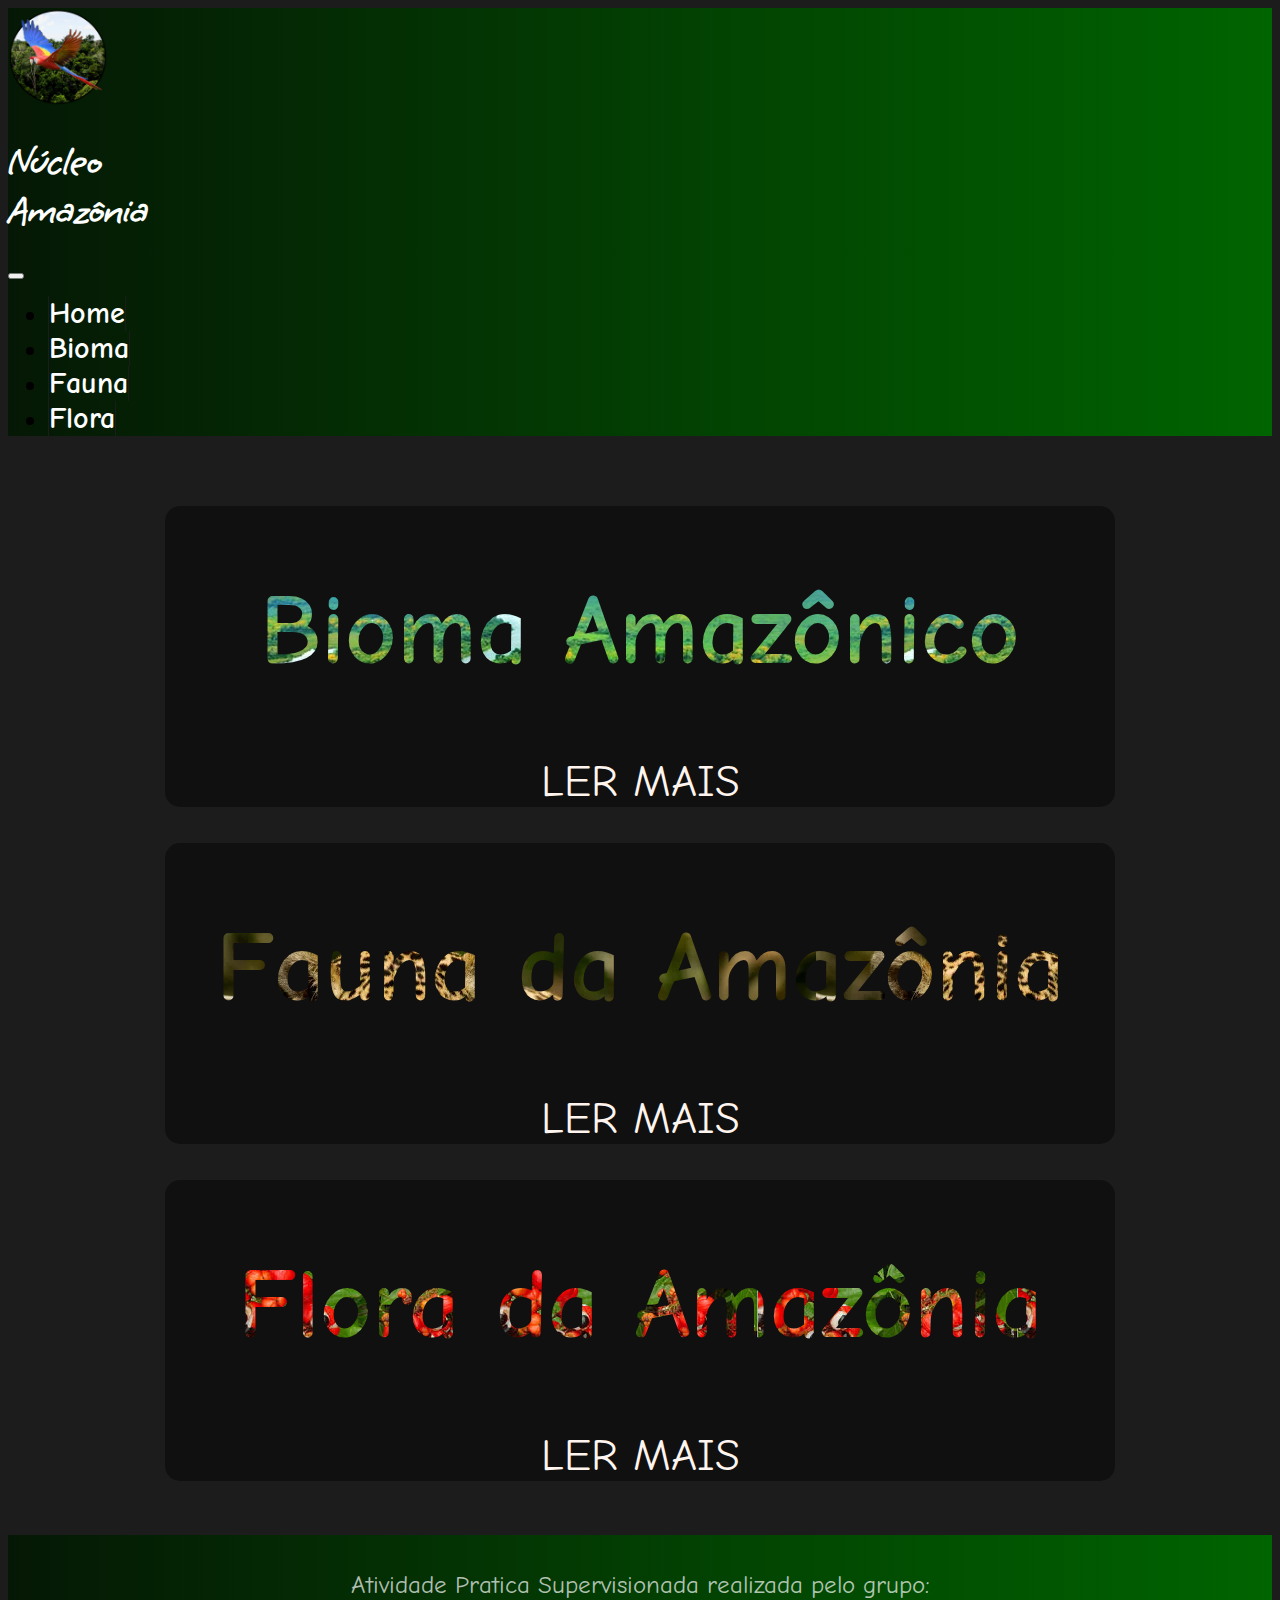
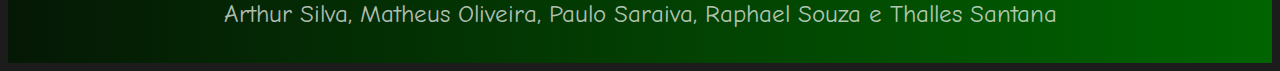
<file: Pages/index.html>
<!DOCTYPE html>
<html lang="pt-BR">
  <head>
    <meta charset="UTF-8" />
    <meta http-equiv="X-UA-Compatible" content="IE=edge" />
    <meta name="viewport" content="width=device-width, initial-scale=1.0" />
    <title>Bioma Amazônico</title>
    <link
      href="https://cdn.jsdelivr.net/npm/bootstrap@5.1.3/dist/css/bootstrap.min.css"
      rel="stylesheet"
      integrity="sha384-1BmE4kWBq78iYhFldvKuhfTAU6auU8tT94WrHftjDbrCEXSU1oBoqyl2QvZ6jIW3"
      crossorigin="anonymous"
    />
    <link rel="stylesheet" href="../Css/style.css" />
    <link rel="shortcut icon" type="imagex/png" href="../Images/logo.png" />
    <link rel="stylesheet" href="../Css/navbar.css" />
    <link rel="stylesheet" href="../Css/home.css" />
    <link rel="stylesheet" href="../Css/rodape.css" />
  </head>
  <body>
    <header>
      <nav class="navbar navbar-expand-lg navbar-light gradient">
        <div class="container-fluid">
          <a class="navbar-brand" href="./index.html"
            ><img class="logo" src="../Images/logo.png" alt="Logo"
          /></a>
          <a href="./index.html"
            ><h1 class="titleSite">
              Núcleo
              <br />
              Amazônia
            </h1></a
          >
          <button
            class="navbar-toggler"
            type="button"
            data-bs-toggle="collapse"
            data-bs-target="#navbarNav"
            aria-controls="navbarNav"
            aria-expanded="false"
            aria-label="Toggle navigation"
          >
            <span class="navbar-toggler-icon"></span>
          </button>
          <div class="collapse navbar-collapse centro" id="navbarNav">
            <ul class="navbar-nav">
              <li class="nav-item">
                <a class="nav-link" aria-current="page" href="./index.html"
                  >Home</a
                >
              </li>
              <li class="nav-item">
                <a class="nav-link" aria-current="page" href="./bioma.html"
                  >Bioma</a
                >
              </li>
              <li class="nav-item">
                <a class="nav-link" href="./fauna.html">Fauna</a>
              </li>
              <li class="nav-item">
                <a class="nav-link" href="./flora.html">Flora</a>
              </li>
            </ul>
          </div>
        </div>
      </nav>
    </header>

    <br /><br /><br />

    <div class="area">
      <div class="container1">
        <h1 class="textoHome textoBioma">Bioma Amazônico</h1>
        <p>
          <a href="./bioma.html">LER MAIS</a>
        </p>
      </div>

      <br /><br />

      <div class="container1">
        <h1 class="textoHome textoFauna">Fauna da Amazônia</h1>
        <p>
          <a href="./fauna.html">LER MAIS</a>
        </p>
      </div>

      <br /><br />

      <div class="container1">
        <h1 class="textoHome textoFlora">Flora da Amazônia</h1>
        <p>
          <a href="./flora.html">LER MAIS</a>
        </p>
      </div>
    </div>

    <br /><br /><br />

    <footer class="gradient rodape">
      <p class="copyright">
        Atividade Pratica Supervisionada realizada pelo grupo:
        <br />
        Arthur Silva, Matheus Oliveira, Paulo Saraiva, Raphael Souza e Thalles
        Santana
      </p>
    </footer>

    <script
      src="https://cdn.jsdelivr.net/npm/bootstrap@5.1.3/dist/js/bootstrap.bundle.min.js"
      integrity="sha384-ka7Sk0Gln4gmtz2MlQnikT1wXgYsOg+OMhuP+IlRH9sENBO0LRn5q+8nbTov4+1p"
      crossorigin="anonymous"
    ></script>
  </body>
</html>
</file>
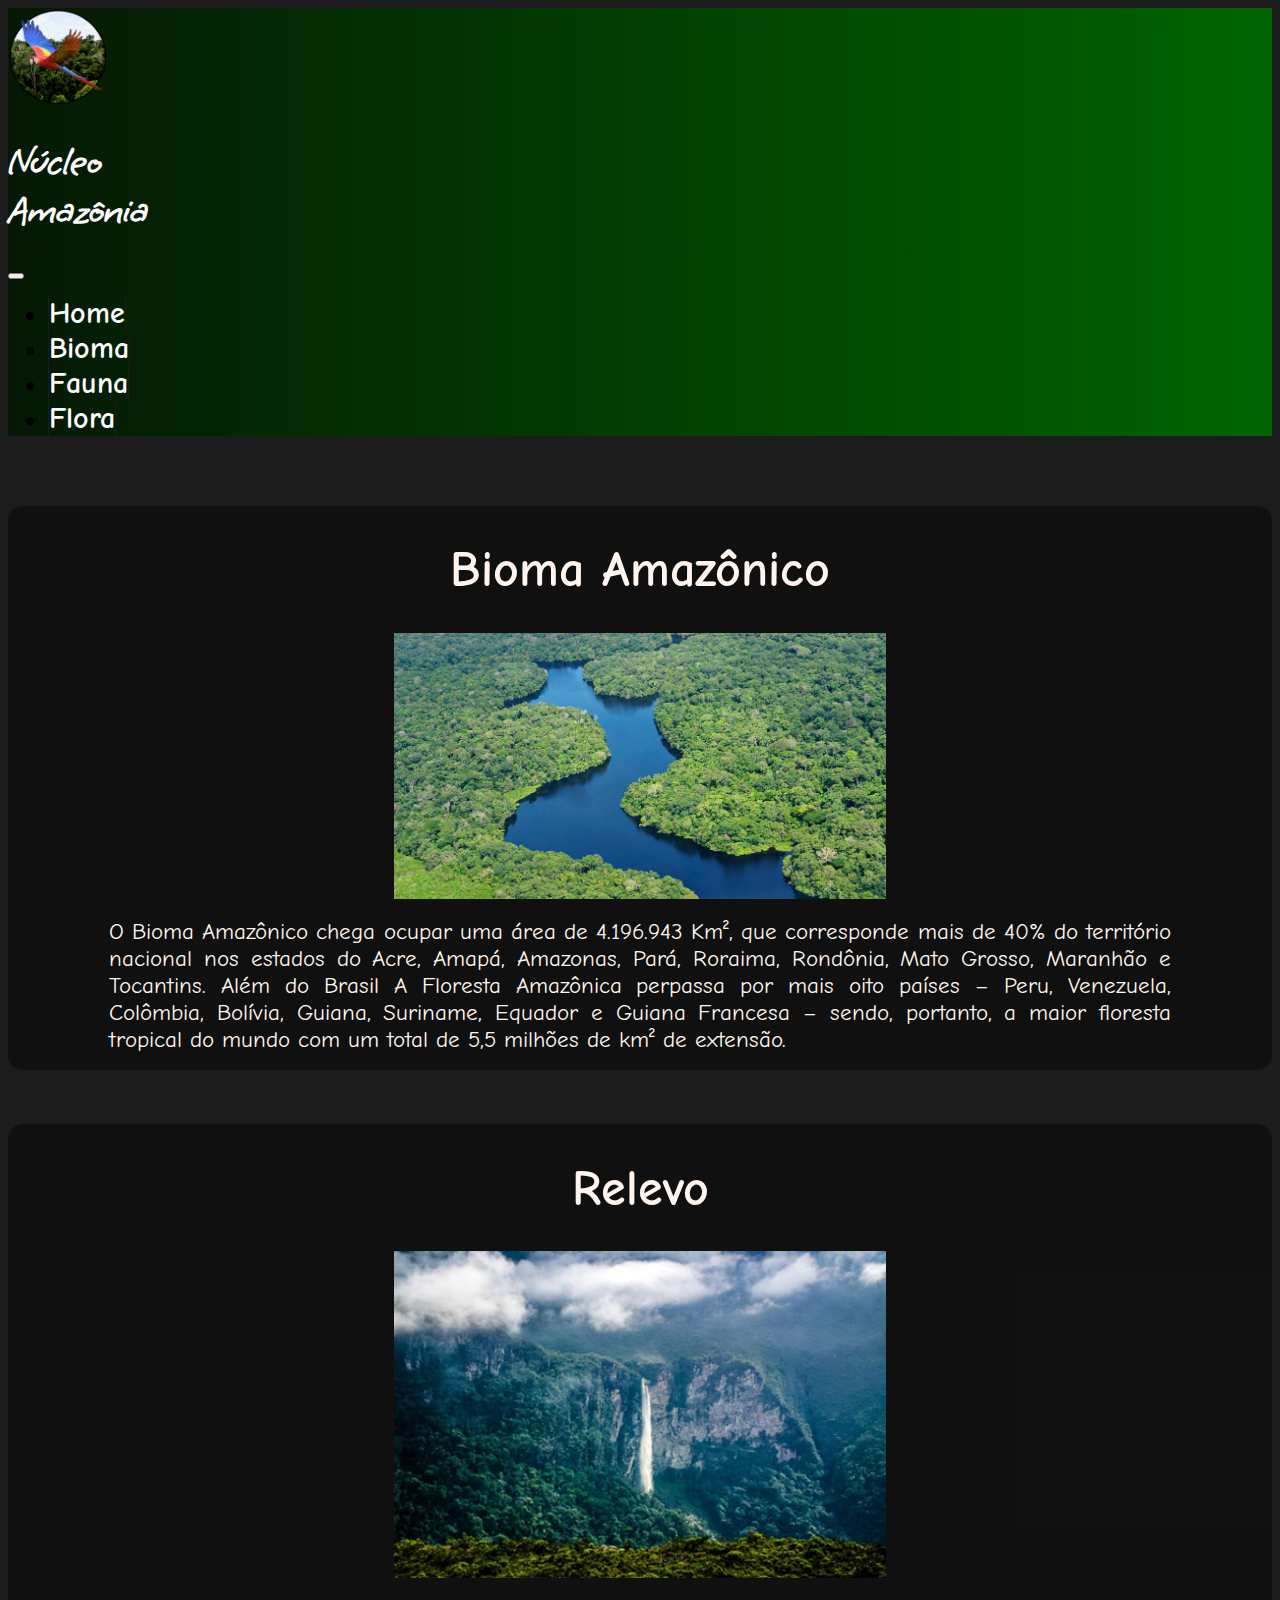
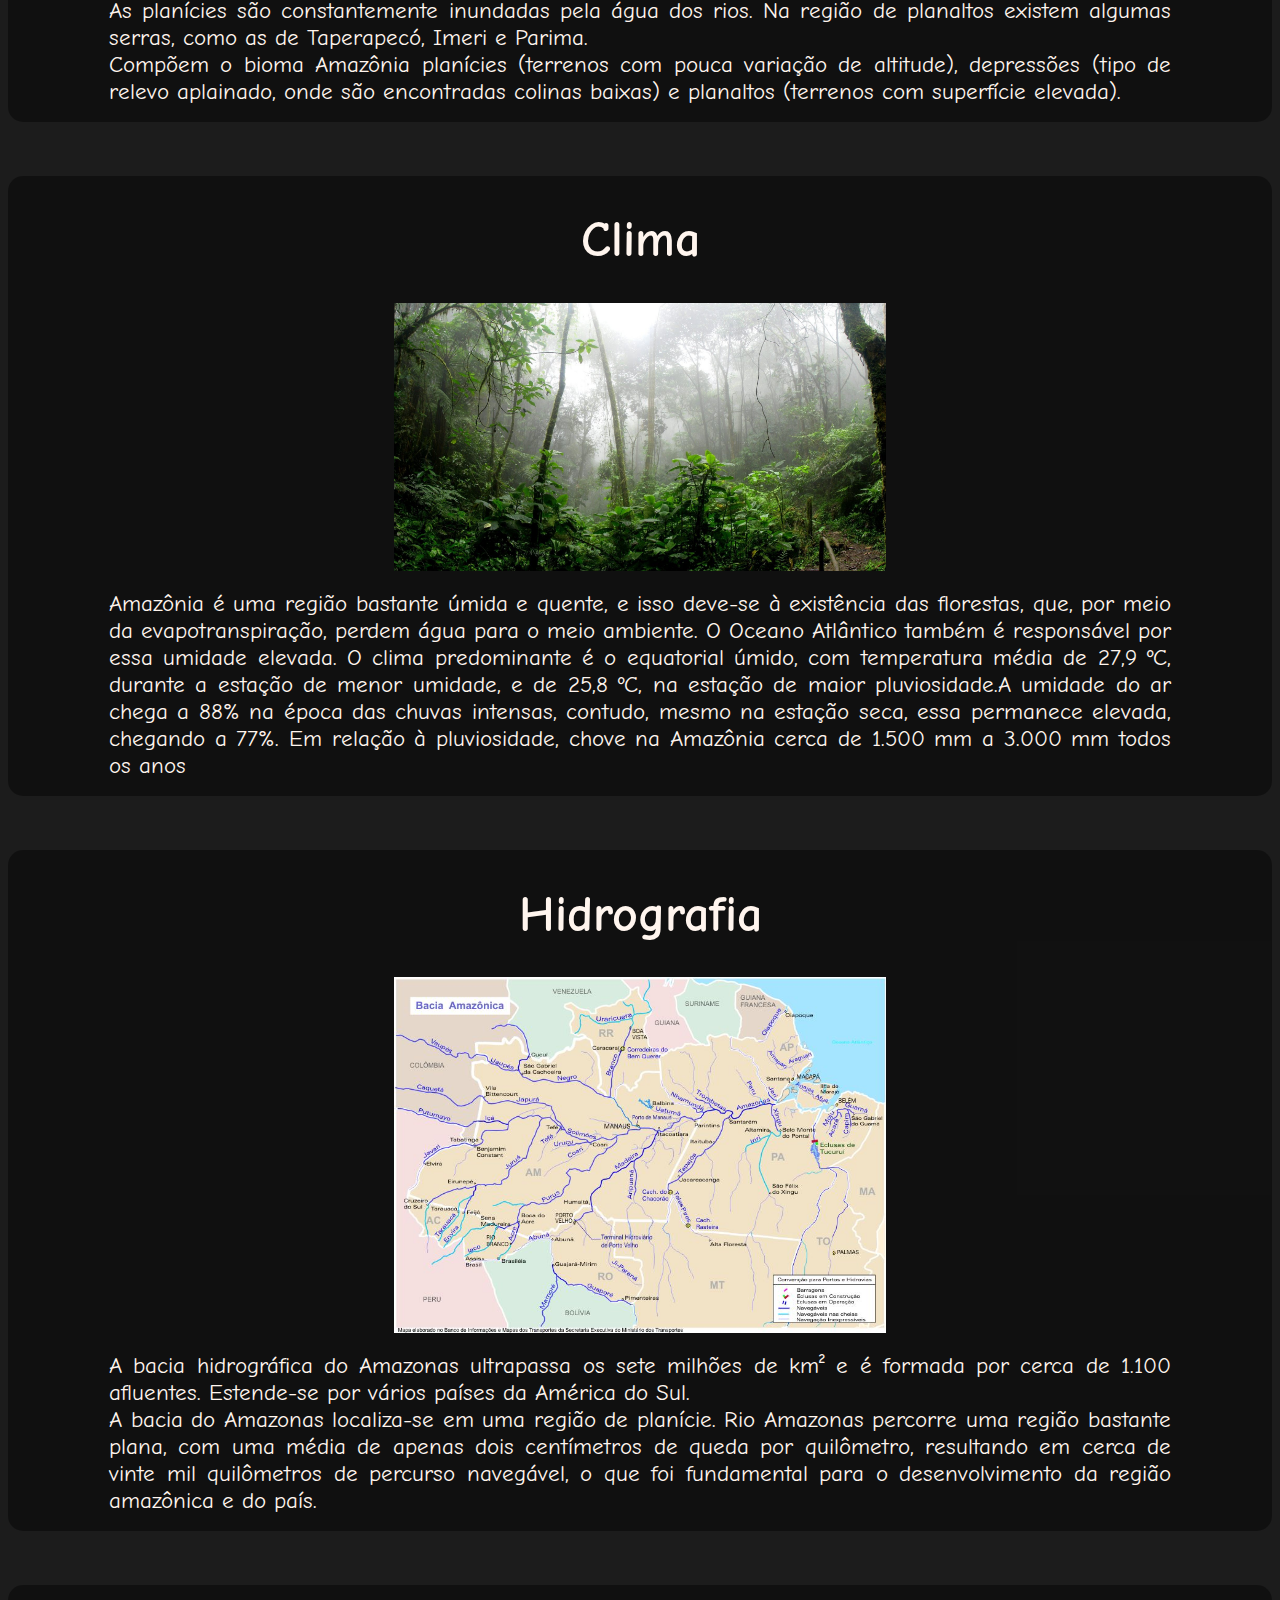
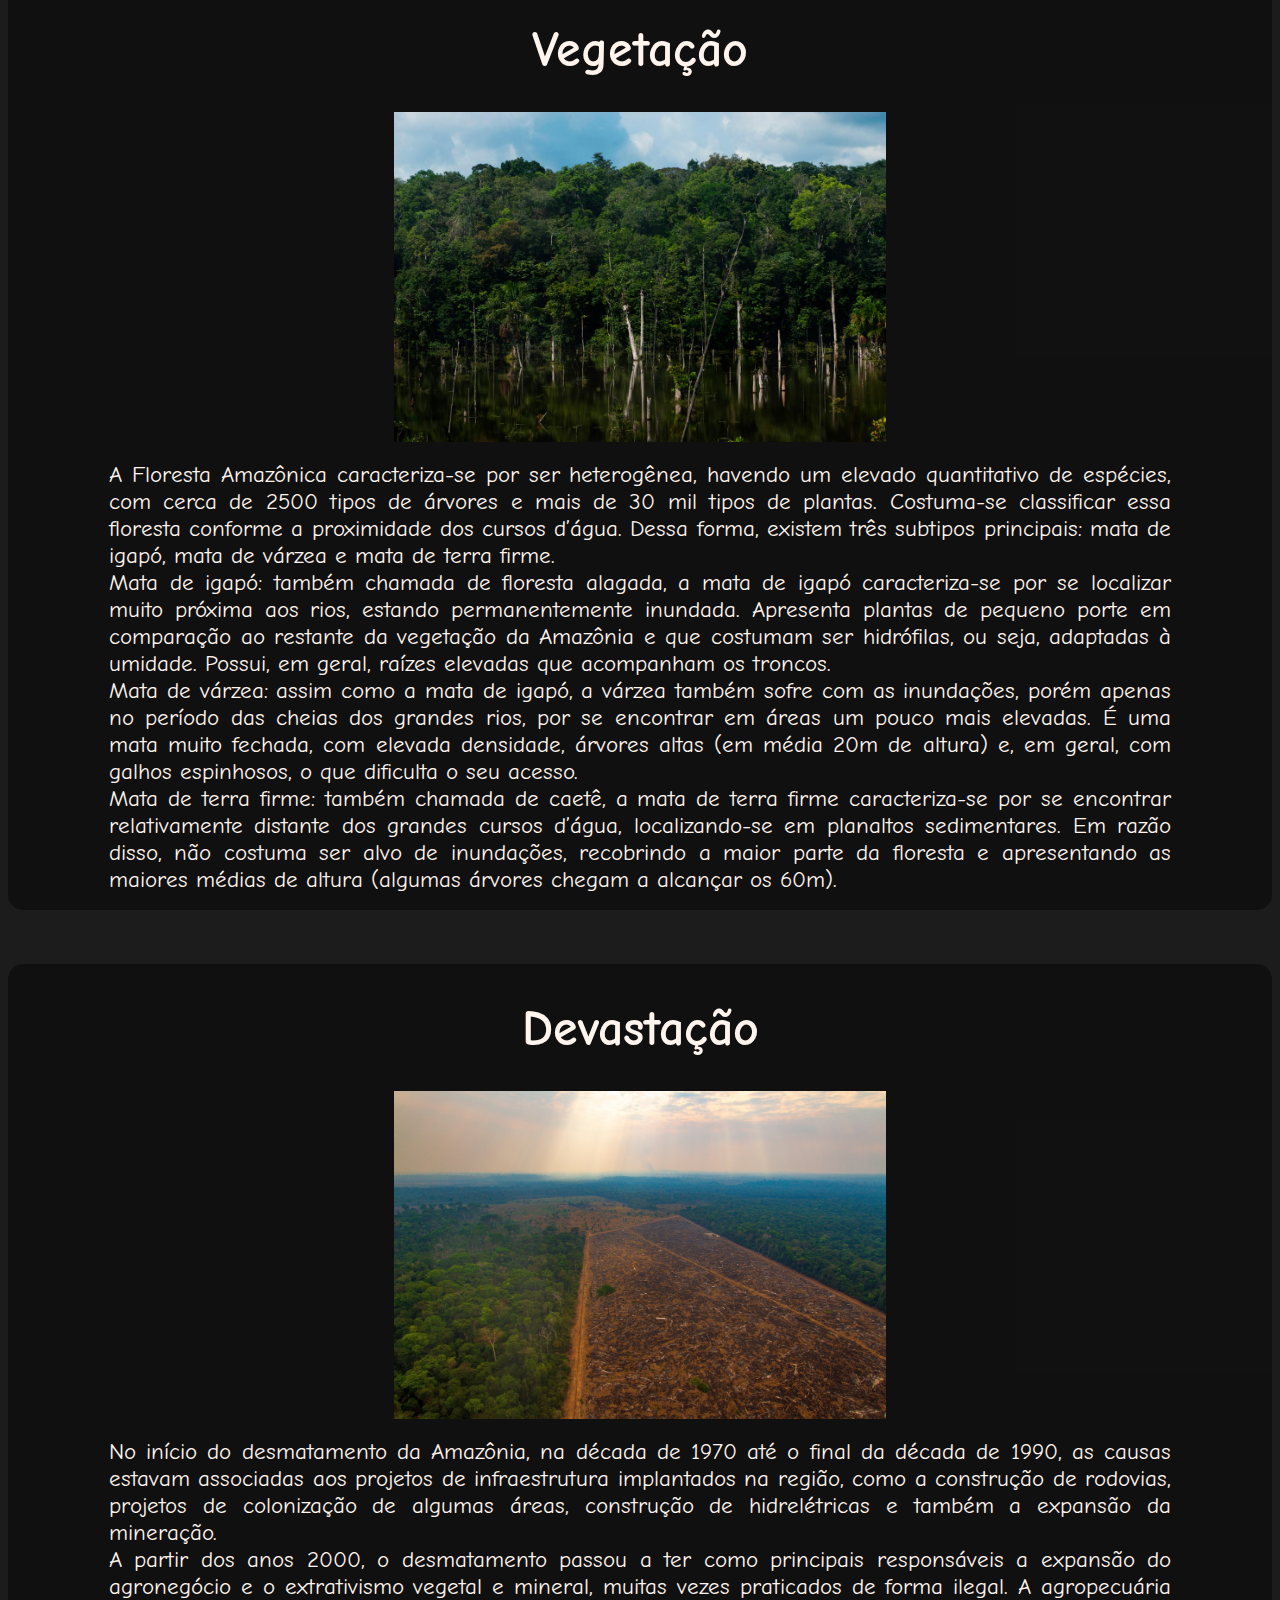
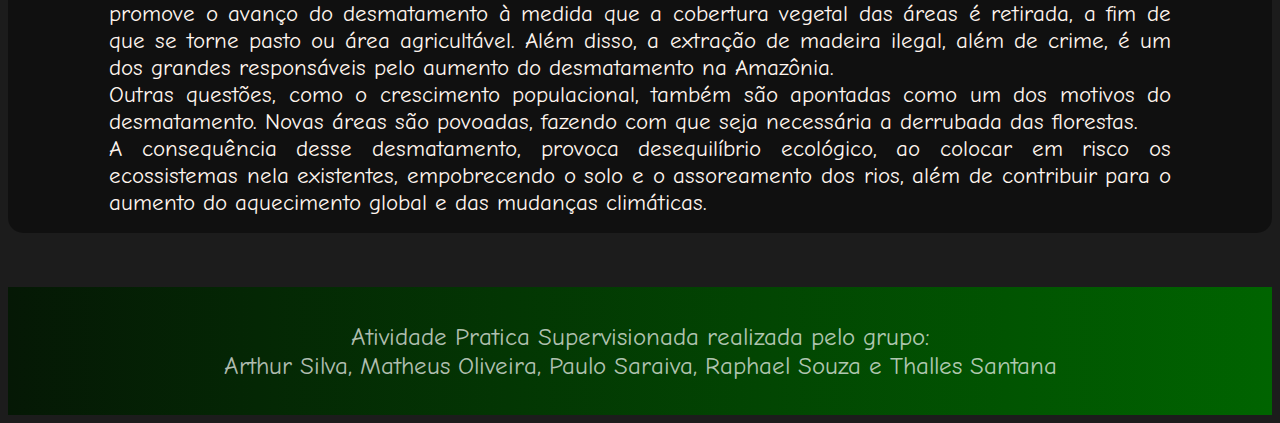
<file: Pages/bioma.html>
<!DOCTYPE html>
<html lang="pt-BR">
  <head>
    <meta charset="UTF-8" />
    <meta http-equiv="X-UA-Compatible" content="IE=edge" />
    <meta name="viewport" content="width=device-width, initial-scale=1.0" />
    <title>Bioma Amazônico</title>
    <link
      href="https://cdn.jsdelivr.net/npm/bootstrap@5.1.3/dist/css/bootstrap.min.css"
      rel="stylesheet"
      integrity="sha384-1BmE4kWBq78iYhFldvKuhfTAU6auU8tT94WrHftjDbrCEXSU1oBoqyl2QvZ6jIW3"
      crossorigin="anonymous"
    />
    <link rel="stylesheet" href="../Css/style.css" />
    <link rel="shortcut icon" type="imagex/png" href="../Images/logo.png" />
    <link rel="stylesheet" href="../Css/navbar.css" />
    <link rel="stylesheet" href="../Css/rodape.css" />
    <link rel="stylesheet" href="../Css/bioma.css" />
  </head>
  <body>
    <header>
      <nav class="navbar navbar-expand-lg navbar-light gradient">
        <div class="container-fluid">
          <a class="navbar-brand" href="./index.html"
            ><img class="logo" src="../Images/logo.png" alt="Logo"
          /></a>
          <a href="./index.html"
            ><h1 class="titleSite">
              Núcleo
              <br />
              Amazônia
            </h1></a
          >
          <button
            class="navbar-toggler"
            type="button"
            data-bs-toggle="collapse"
            data-bs-target="#navbarNav"
            aria-controls="navbarNav"
            aria-expanded="false"
            aria-label="Toggle navigation"
          >
            <span class="navbar-toggler-icon"></span>
          </button>
          <div class="collapse navbar-collapse centro" id="navbarNav">
            <ul class="navbar-nav">
              <li class="nav-item">
                <a class="nav-link" aria-current="page" href="./index.html"
                  >Home</a
                >
              </li>
              <li class="nav-item">
                <a class="nav-link" aria-current="page" href="./bioma.html"
                  >Bioma</a
                >
              </li>
              <li class="nav-item">
                <a class="nav-link" href="./fauna.html">Fauna</a>
              </li>
              <li class="nav-item">
                <a class="nav-link" href="./flora.html">Flora</a>
              </li>
            </ul>
          </div>
        </div>
      </nav>
    </header>
    <br /><br /><br />

    <div class="corpo">
      <div class="card1">
        <div class="container2">
          <h1><strong>Bioma Amazônico</strong></h1>
          <img src="../Images/biomas/amazonia.jpg" alt="Amazônia" />
          <p>
            O Bioma Amazônico chega ocupar uma área de 4.196.943 Km², que
            corresponde mais de 40% do território nacional nos estados do Acre,
            Amapá, Amazonas, Pará, Roraima, Rondônia, Mato Grosso, Maranhão e
            Tocantins. Além do Brasil A Floresta Amazônica perpassa por mais
            oito países – Peru, Venezuela, Colômbia, Bolívia, Guiana, Suriname,
            Equador e Guiana Francesa – sendo, portanto, a maior floresta
            tropical do mundo com um total de 5,5 milhões de km² de extensão.
          </p>
        </div>
      </div>

      <br /><br /><br />

      <div class="card1">
        <div class="container2">
          <h1><strong>Relevo</strong></h1>
          <img src="../Images/biomas/relevo.jpg" alt="Amazônia" />
          <p>
            As planícies são constantemente inundadas pela água dos rios. Na
            região de planaltos existem algumas serras, como as de Taperapecó,
            Imeri e Parima. <br />
            Compõem o bioma Amazônia planícies (terrenos com pouca variação de
            altitude), depressões (tipo de relevo aplainado, onde são
            encontradas colinas baixas) e planaltos (terrenos com superfície
            elevada).
          </p>
        </div>
      </div>

      <br /><br /><br />

      <div class="card1">
        <div class="container2">
          <h1><strong>Clima</strong></h1>
          <img src="../Images/biomas/clima.jpeg" alt="Clima Amazônia" />
          <p>
            Amazônia é uma região bastante úmida e quente, e isso deve-se à
            existência das florestas, que, por meio da evapotranspiração, perdem
            água para o meio ambiente. O Oceano Atlântico também é responsável
            por essa umidade elevada. O clima predominante é o equatorial úmido,
            com temperatura média de 27,9 ºC, durante a estação de menor
            umidade, e de 25,8 ºC, na estação de maior pluviosidade.A umidade do
            ar chega a 88% na época das chuvas intensas, contudo, mesmo na
            estação seca, essa permanece elevada, chegando a 77%. Em relação à
            pluviosidade, chove na Amazônia cerca de 1.500 mm a 3.000 mm todos
            os anos
          </p>
        </div>
      </div>

      <br /><br /><br />

      <div class="card1">
        <div class="container2">
          <h1><strong>Hidrografia</strong></h1>
          <img
            src="../Images/biomas/hidrografia.jpg"
            alt="Hidrografia Amazônia"
          />
          <p>
            A bacia hidrográfica do Amazonas ultrapassa os sete milhões de km² e
            é formada por cerca de 1.100 afluentes. Estende-se por vários países
            da América do Sul. <br />
            A bacia do Amazonas localiza-se em uma região de planície. Rio
            Amazonas percorre uma região bastante plana, com uma média de apenas
            dois centímetros de queda por quilômetro, resultando em cerca de
            vinte mil quilômetros de percurso navegável, o que foi fundamental
            para o desenvolvimento da região amazônica e do país.
          </p>
        </div>
      </div>

      <br /><br /><br />

      <div class="card1">
        <div class="container2">
          <h1><strong>Vegetação</strong></h1>
          <img src="../Images/biomas/vegetacao.jpg" alt="Vegetação Amazônia" />
          <p>
            A Floresta Amazônica caracteriza-se por ser heterogênea, havendo um
            elevado quantitativo de espécies, com cerca de 2500 tipos de árvores
            e mais de 30 mil tipos de plantas. Costuma-se classificar essa
            floresta conforme a proximidade dos cursos d’água. Dessa forma,
            existem três subtipos principais: mata de igapó, mata de várzea e
            mata de terra firme.<br />
            Mata de igapó: também chamada de floresta alagada, a mata de igapó
            caracteriza-se por se localizar muito próxima aos rios, estando
            permanentemente inundada. Apresenta plantas de pequeno porte em
            comparação ao restante da vegetação da Amazônia e que costumam ser
            hidrófilas, ou seja, adaptadas à umidade. Possui, em geral, raízes
            elevadas que acompanham os troncos. <br />
            Mata de várzea: assim como a mata de igapó, a várzea também sofre
            com as inundações, porém apenas no período das cheias dos grandes
            rios, por se encontrar em áreas um pouco mais elevadas. É uma mata
            muito fechada, com elevada densidade, árvores altas (em média 20m de
            altura) e, em geral, com galhos espinhosos, o que dificulta o seu
            acesso. <br />
            Mata de terra firme: também chamada de caetê, a mata de terra firme
            caracteriza-se por se encontrar relativamente distante dos grandes
            cursos d’água, localizando-se em planaltos sedimentares. Em razão
            disso, não costuma ser alvo de inundações, recobrindo a maior parte
            da floresta e apresentando as maiores médias de altura (algumas
            árvores chegam a alcançar os 60m).
          </p>
        </div>
      </div>

      <br /><br /><br />

      <div class="card1">
        <div class="container2">
          <h1><strong>Devastação</strong></h1>
          <img
            src="../Images/biomas/desmatamento.jpg"
            alt="Devastação Amazônia"
          />
          <p>
            No início do desmatamento da Amazônia, na década de 1970 até o final
            da década de 1990, as causas estavam associadas aos projetos de
            infraestrutura implantados na região, como a construção de rodovias,
            projetos de colonização de algumas áreas, construção de
            hidrelétricas e também a expansão da mineração. <br />
            A partir dos anos 2000, o desmatamento passou a ter como principais
            responsáveis a expansão do agronegócio e o extrativismo vegetal e
            mineral, muitas vezes praticados de forma ilegal. A agropecuária
            promove o avanço do desmatamento à medida que a cobertura vegetal
            das áreas é retirada, a fim de que se torne pasto ou área
            agricultável. Além disso, a extração de madeira ilegal, além de
            crime, é um dos grandes responsáveis pelo aumento do desmatamento na
            Amazônia. <br />
            Outras questões, como o crescimento populacional, também são
            apontadas como um dos motivos do desmatamento. Novas áreas são
            povoadas, fazendo com que seja necessária a derrubada das florestas.
            <br />
            A consequência desse desmatamento, provoca desequilíbrio ecológico,
            ao colocar em risco os ecossistemas nela existentes, empobrecendo o
            solo e o assoreamento dos rios, além de contribuir para o aumento do
            aquecimento global e das mudanças climáticas.
          </p>
        </div>
      </div>
    </div>

    <br /><br /><br />

    <footer class="gradient rodape">
      <p class="copyright">
        Atividade Pratica Supervisionada realizada pelo grupo:
        <br />
        Arthur Silva, Matheus Oliveira, Paulo Saraiva, Raphael Souza e Thalles
        Santana
      </p>
    </footer>

    <script
      src="https://cdn.jsdelivr.net/npm/bootstrap@5.1.3/dist/js/bootstrap.bundle.min.js"
      integrity="sha384-ka7Sk0Gln4gmtz2MlQnikT1wXgYsOg+OMhuP+IlRH9sENBO0LRn5q+8nbTov4+1p"
      crossorigin="anonymous"
    ></script>
  </body>
</html>
</file>
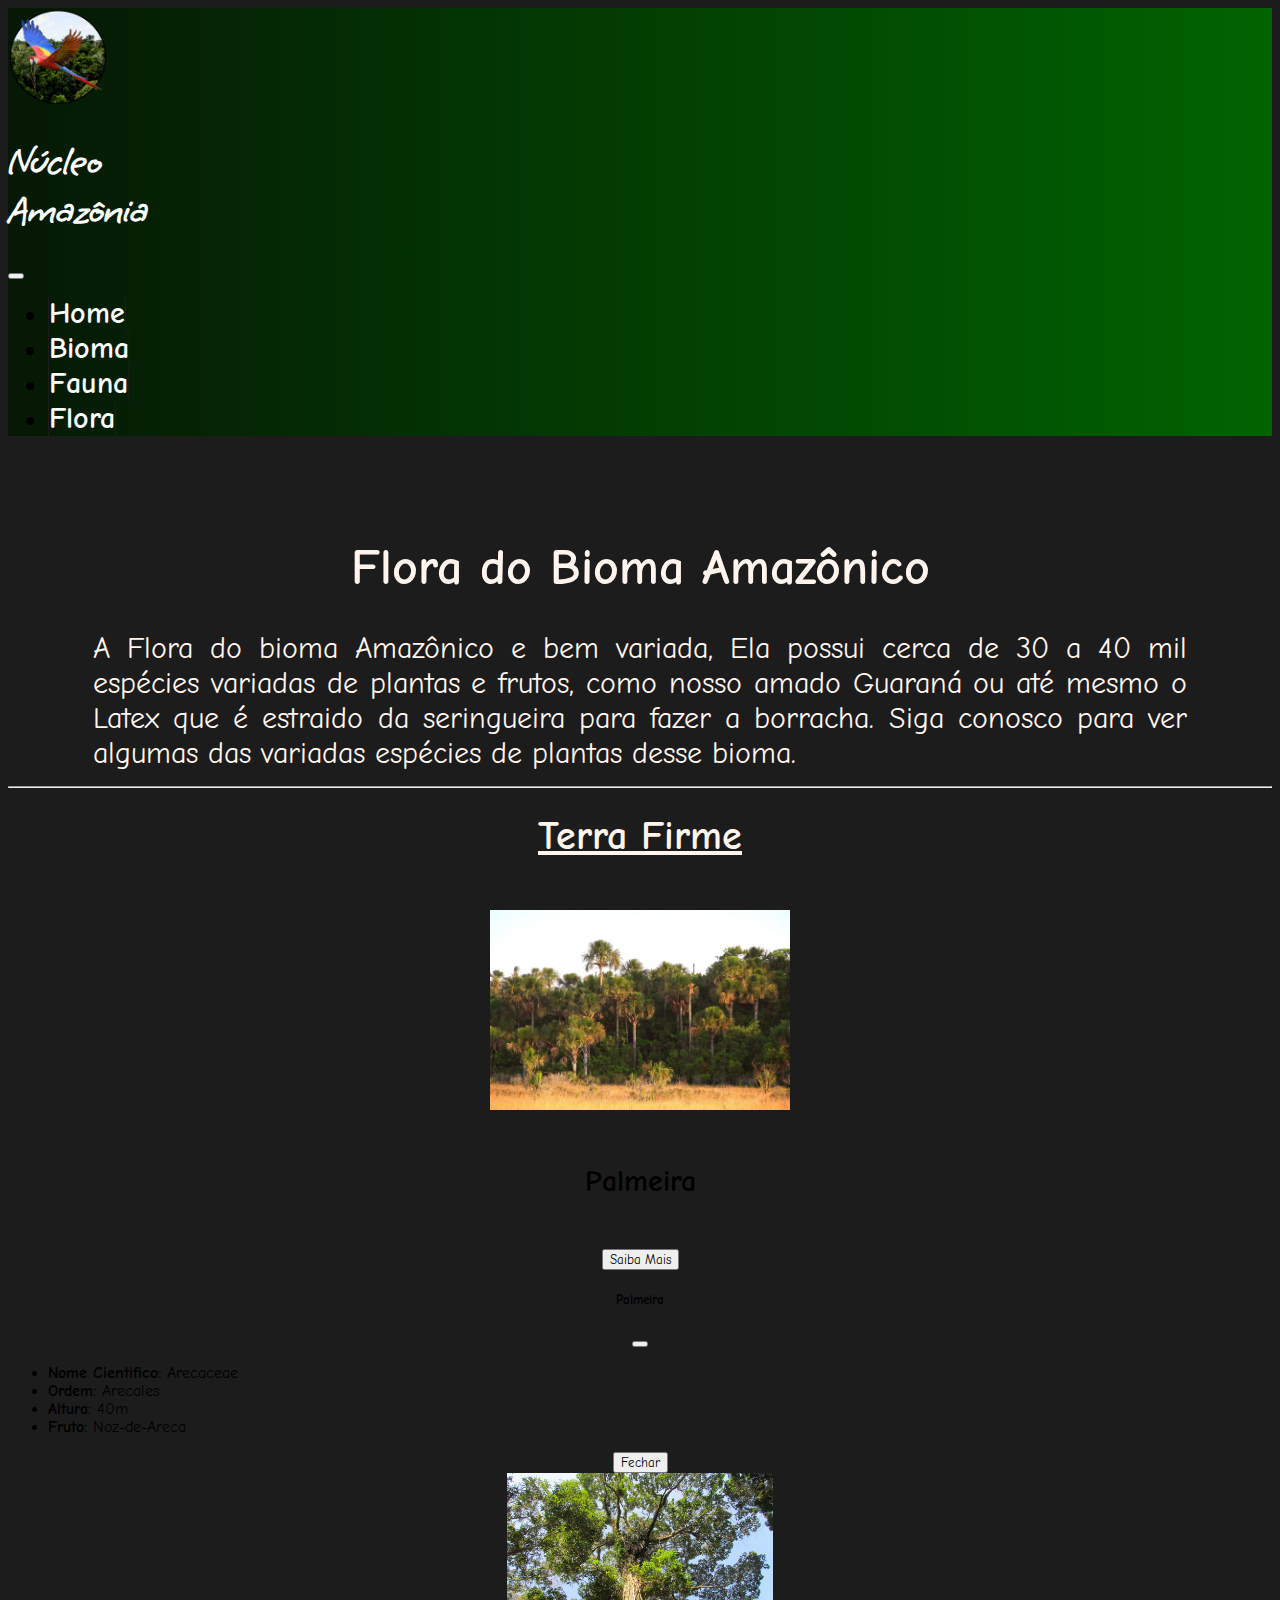
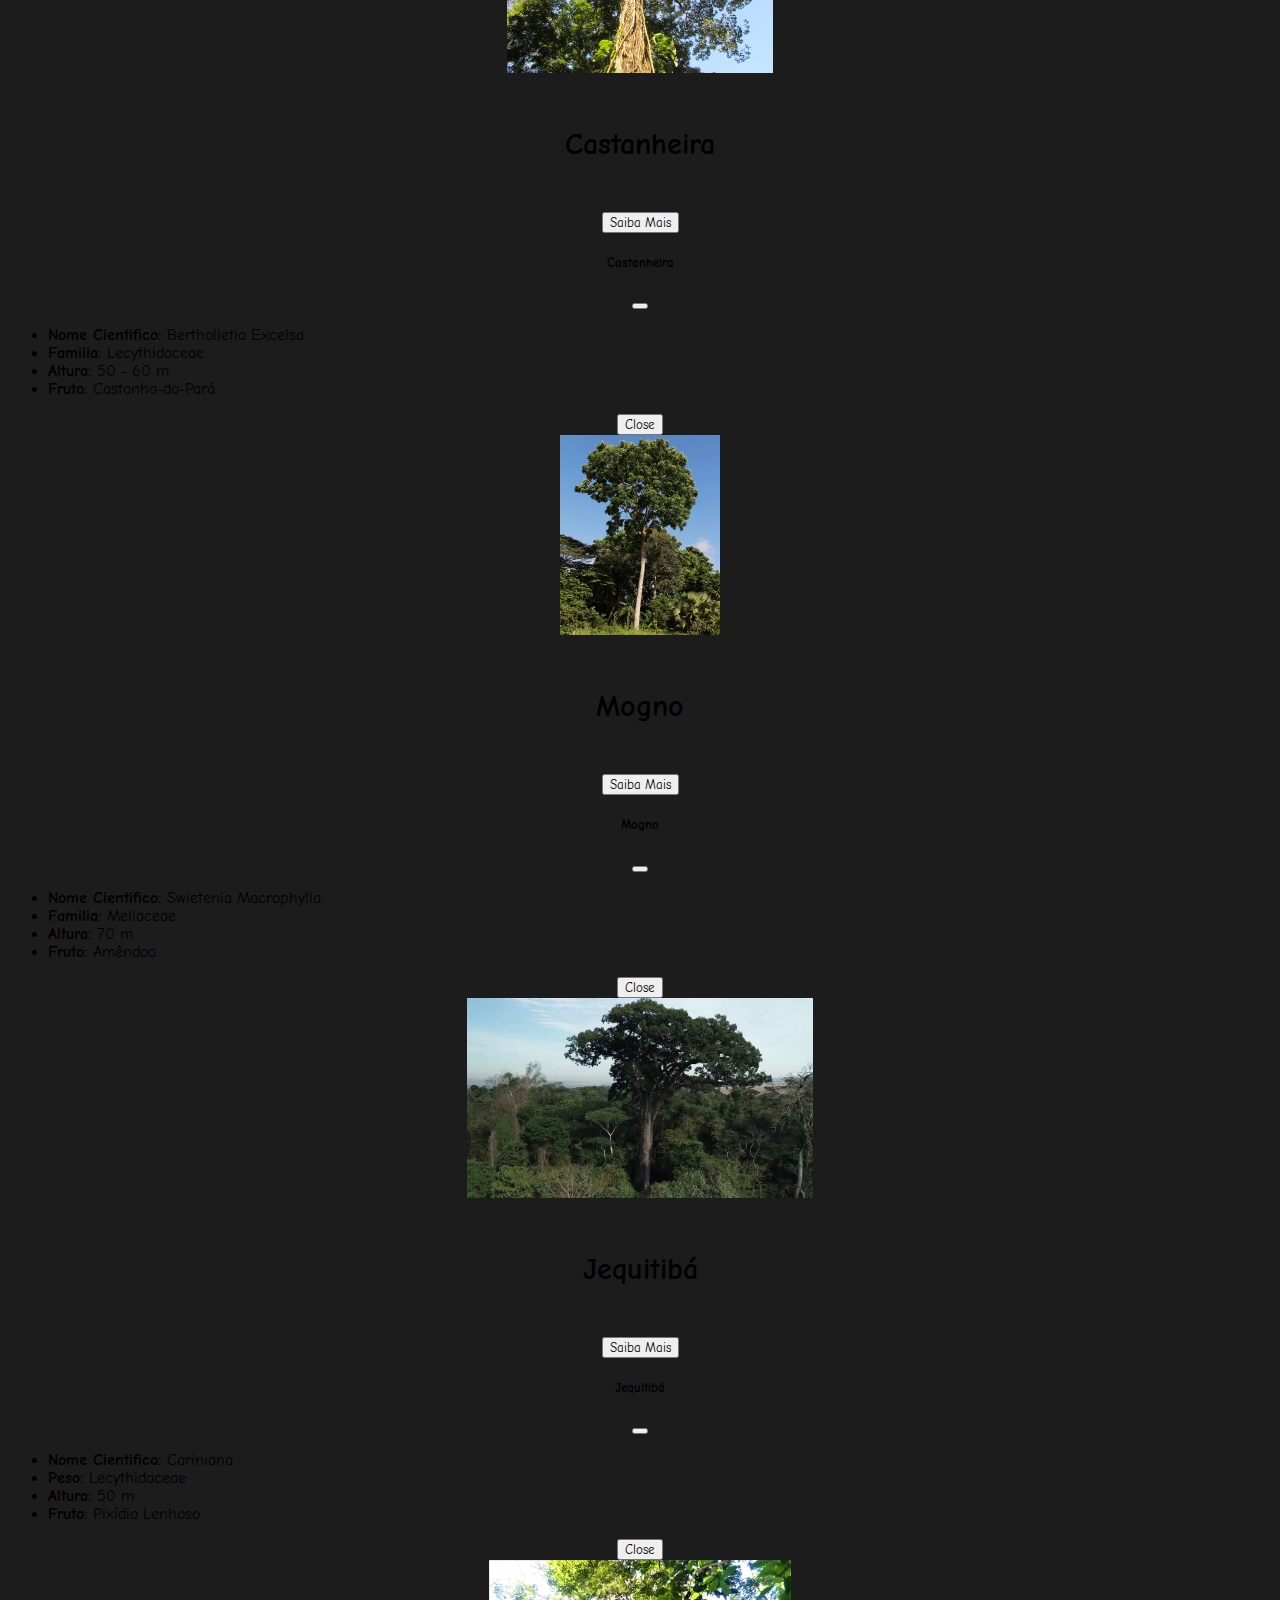
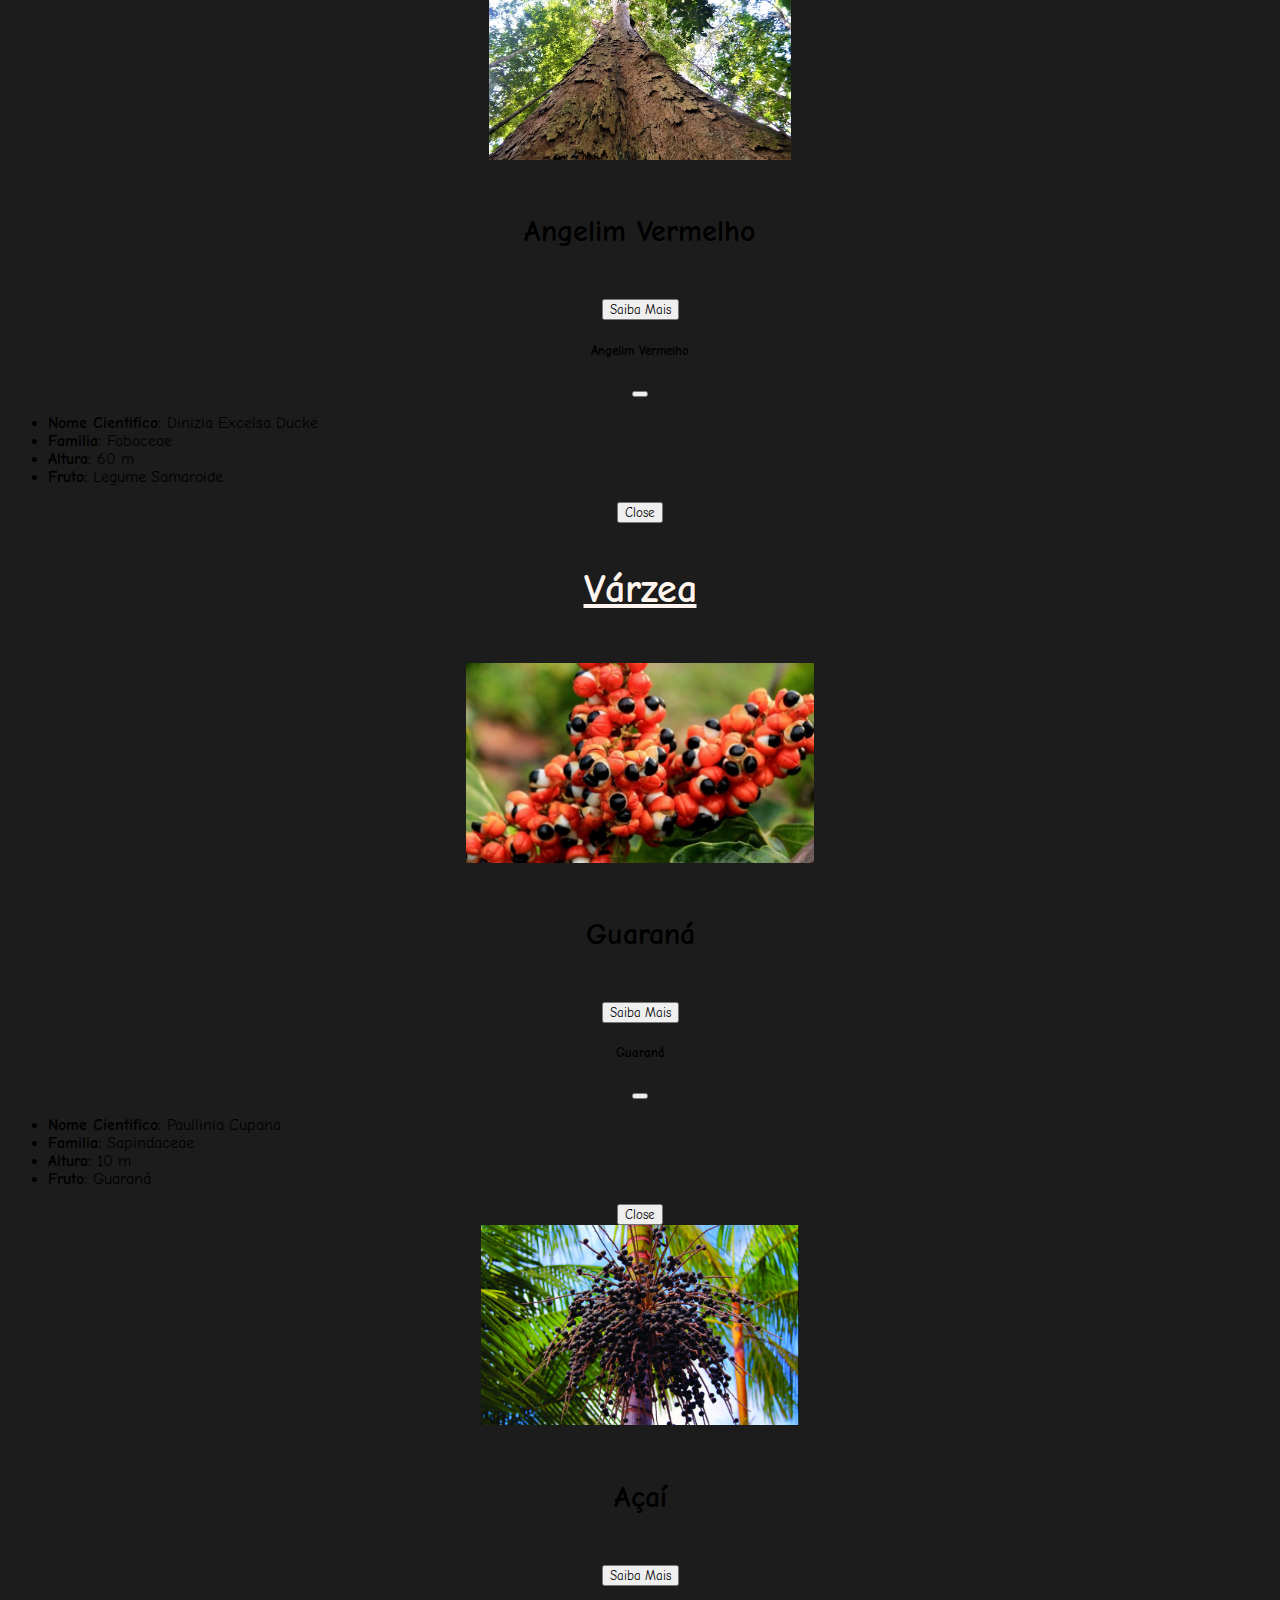
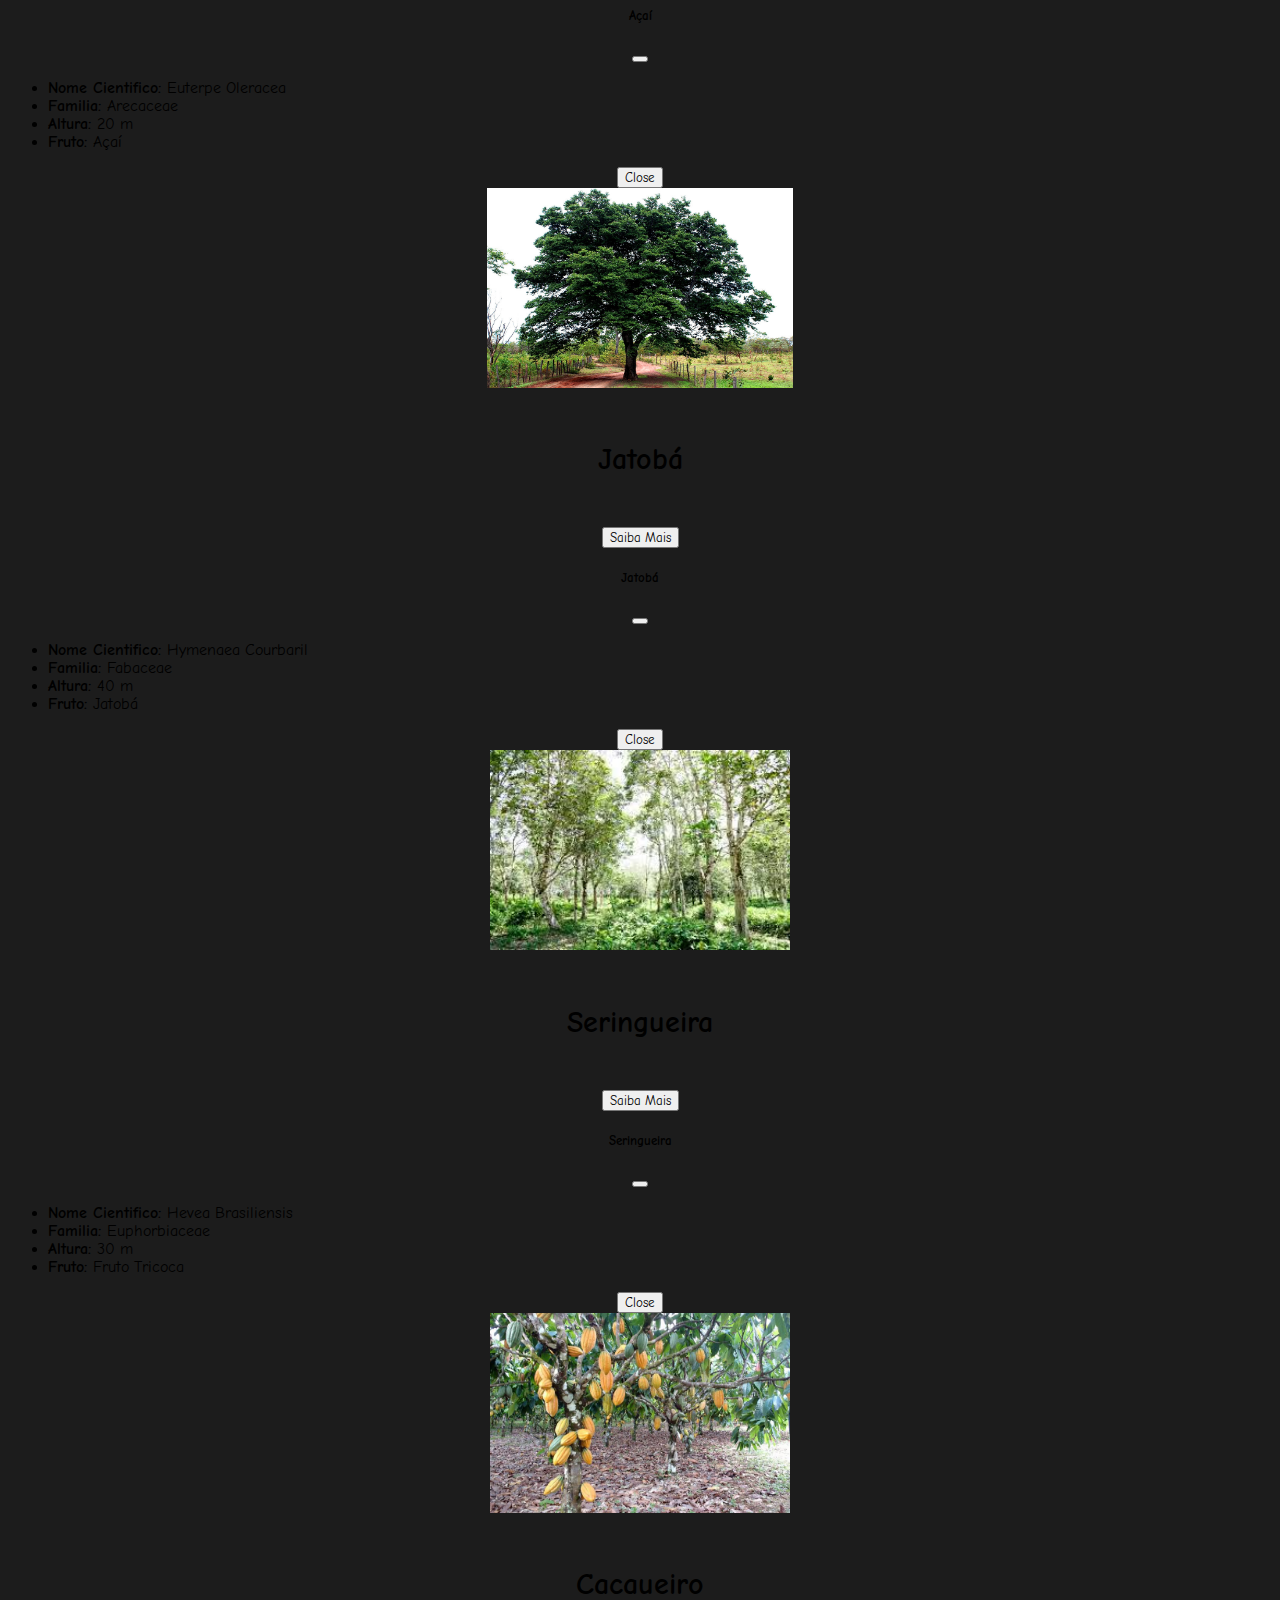
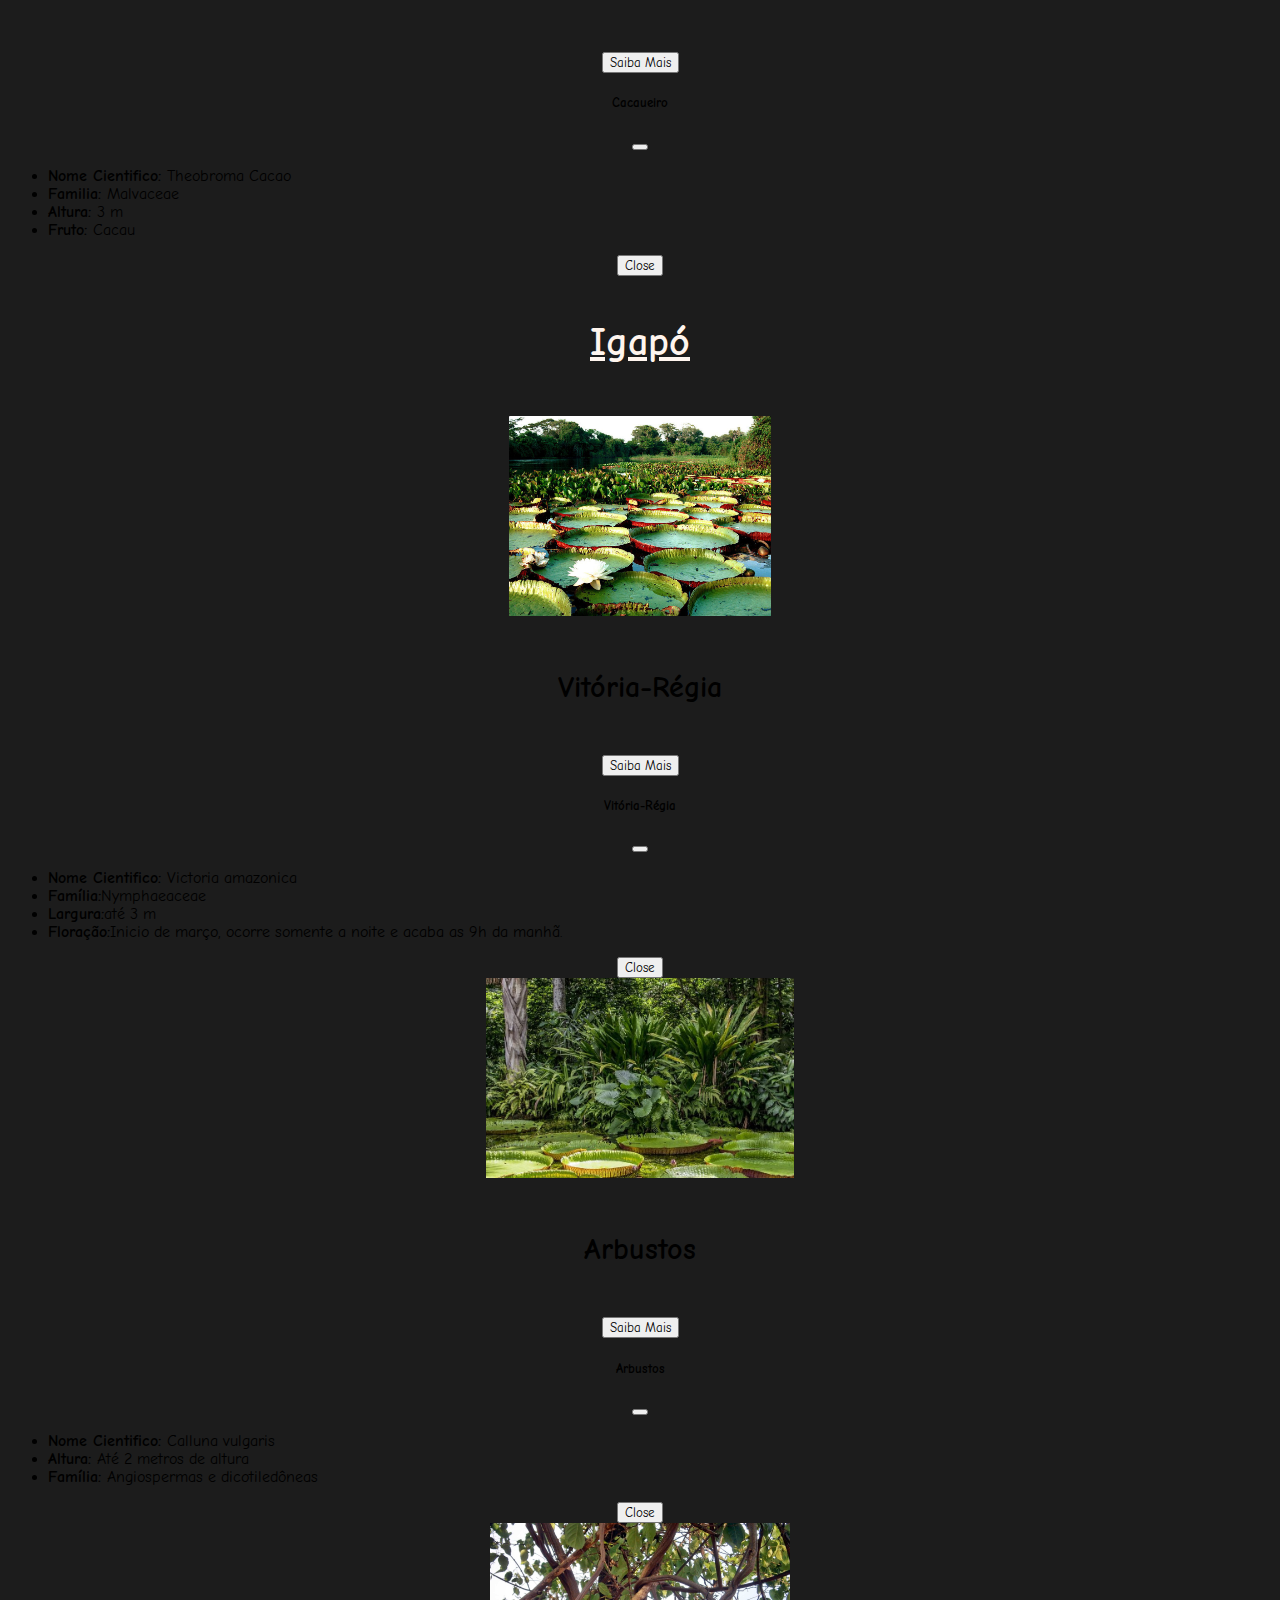
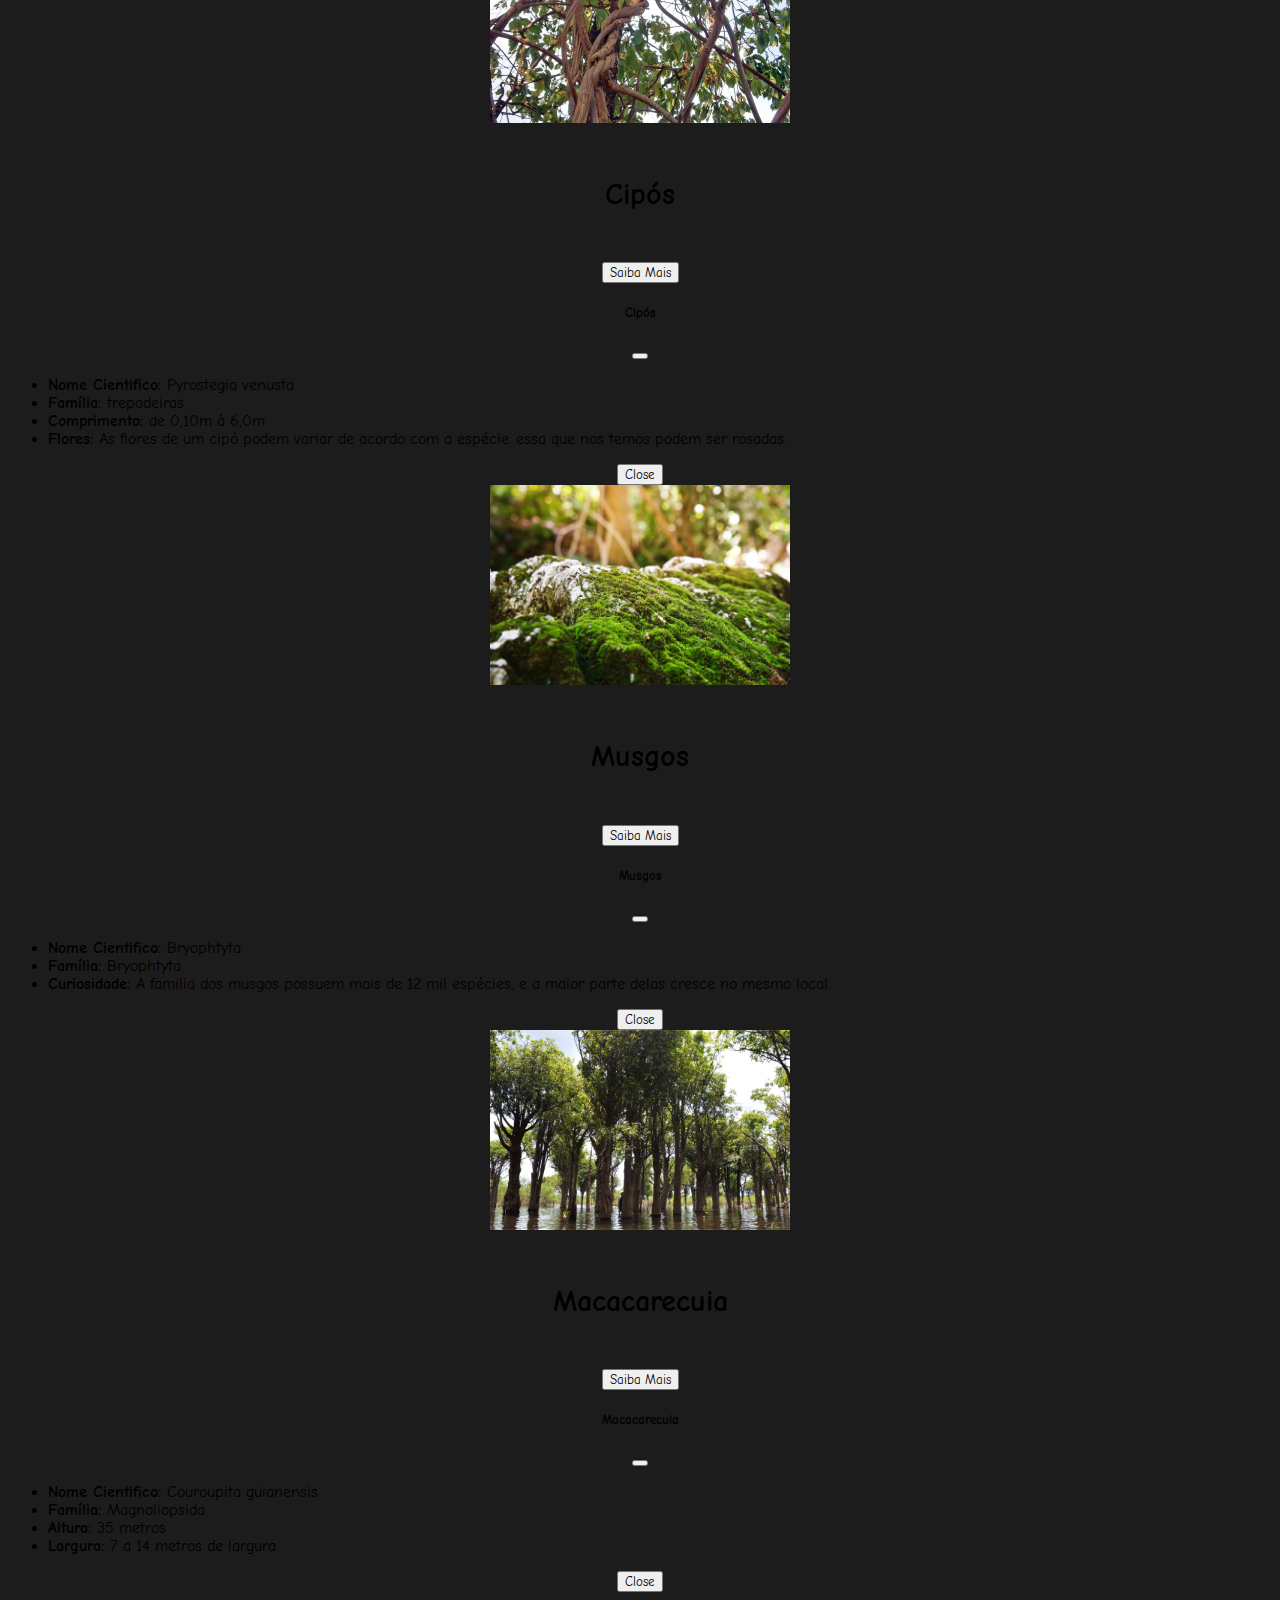
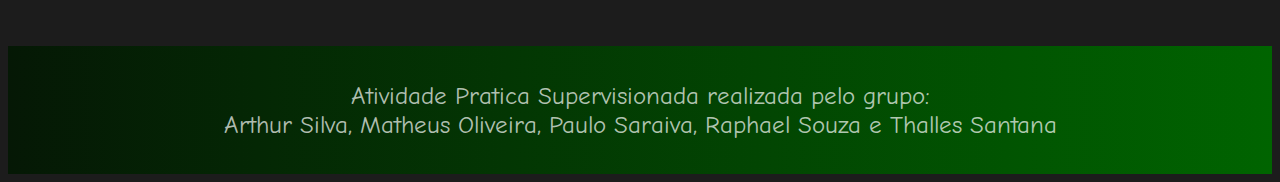
<file: Pages/flora.html>
<!DOCTYPE html>
<html lang="pt-BR">
  <head>
    <meta charset="UTF-8" />
    <meta http-equiv="X-UA-Compatible" content="IE=edge" />
    <meta name="viewport" content="width=device-width, initial-scale=1.0" />
    <title>Bioma Amazônico</title>
    <link
      href="https://cdn.jsdelivr.net/npm/bootstrap@5.1.3/dist/css/bootstrap.min.css"
      rel="stylesheet"
      integrity="sha384-1BmE4kWBq78iYhFldvKuhfTAU6auU8tT94WrHftjDbrCEXSU1oBoqyl2QvZ6jIW3"
      crossorigin="anonymous"
    />
    <link rel="stylesheet" href="../Css/style.css" />
    <link rel="shortcut icon" type="imagex/png" href="../Images/logo.png" />
    <link rel="stylesheet" href="../Css/navbar.css" />
    <link rel="stylesheet" href="../Css/fauna_flora.css" />
    <link rel="stylesheet" href="../Css/rodape.css" />
  </head>
  <body>
    <header>
      <nav class="navbar navbar-expand-lg navbar-light gradient">
        <div class="container-fluid">
          <a class="navbar-brand" href="./index.html"
            ><img class="logo" src="../Images/logo.png" alt="Logo"
          /></a>
          <a href="./index.html"
            ><h1 class="titleSite">
              Núcleo
              <br />
              Amazônia
            </h1></a
          >
          <button
            class="navbar-toggler"
            type="button"
            data-bs-toggle="collapse"
            data-bs-target="#navbarNav"
            aria-controls="navbarNav"
            aria-expanded="false"
            aria-label="Toggle navigation"
          >
            <span class="navbar-toggler-icon"></span>
          </button>
          <div class="collapse navbar-collapse centro" id="navbarNav">
            <ul class="navbar-nav">
              <li class="nav-item">
                <a class="nav-link" aria-current="page" href="./index.html"
                  >Home</a
                >
              </li>
              <li class="nav-item">
                <a class="nav-link" aria-current="page" href="./bioma.html"
                  >Bioma</a
                >
              </li>
              <li class="nav-item">
                <a class="nav-link" href="./fauna.html">Fauna</a>
              </li>
              <li class="nav-item">
                <a class="nav-link" href="./flora.html">Flora</a>
              </li>
            </ul>
          </div>
        </div>
      </nav>
    </header>

    <br /><br /><br />

    <div class="introducao">
      <h1><strong>Flora do Bioma Amazônico</strong></h1>
      <p class="fauna">
        A Flora do bioma Amazônico e bem variada, Ela possui cerca de 30 a 40
        mil espécies variadas de plantas e frutos, como nosso amado Guaraná ou
        até mesmo o Latex que é estraido da seringueira para fazer a borracha.
        Siga conosco para ver algumas das variadas espécies de plantas desse
        bioma.
      </p>
      <hr />

      <h2><strong>Terra Firme</strong></h2>

      <br />

      <div class="container d-flex">
        <div class="row">
          <div class="col-md-3 my-2">
            <div class="card">
              <img
                src="../Images/flora/palmeira.jpg"
                class="card-img-top"
                alt="..."
              />
              <div class="card-body">
                <h5 class="card-title">Palmeira</h5>

                <button
                  type="button"
                  class="btn btn-primary"
                  data-bs-toggle="modal"
                  data-bs-target="#palmeira"
                >
                  Saiba Mais
                </button>

                <!-- Scrollable modal -->
                <div
                  class="modal fade"
                  id="palmeira"
                  tabindex="-1"
                  aria-labelledby="exampleModalLabel"
                  aria-hidden="true"
                >
                  <div
                    class="modal-dialog modal-dialog-centered modal-dialog-scrollable"
                  >
                    <div class="modal-content">
                      <div class="modal-header">
                        <h5 class="modal-title" id="exampleModalLabel">
                          Palmeira
                        </h5>
                        <button
                          type="button"
                          class="btn-close"
                          data-bs-dismiss="modal"
                          aria-label="Close"
                        ></button>
                      </div>
                      <div class="modal-body">
                        <ul>
                          <li><b>Nome Cientifico: </b>Arecaceae</li>
                          <li><b>Ordem: </b>Arecales</li>
                          <li><b>Altura: </b>40m</li>
                          <li><b>Fruto: </b>Noz-de-Areca</li>
                        </ul>
                      </div>
                      <div class="modal-footer">
                        <button
                          type="button"
                          class="btn btn-secondary"
                          data-bs-dismiss="modal"
                        >
                          Fechar
                        </button>
                      </div>
                    </div>
                  </div>
                </div>
              </div>
            </div>
          </div>

          <div class="col-md-3 my-2">
            <div class="card">
              <img
                src="../Images/flora/Castanheira.jpg"
                class="card-img-top"
                alt="..."
              />
              <div class="card-body">
                <h5 class="card-title">Castanheira</h5>

                <button
                  type="button"
                  class="btn btn-primary"
                  data-bs-toggle="modal"
                  data-bs-target="#castanheira"
                >
                  Saiba Mais
                </button>

                <!-- Scrollable modal -->
                <div
                  class="modal fade"
                  id="castanheira"
                  tabindex="-1"
                  aria-labelledby="exampleModalLabel"
                  aria-hidden="true"
                >
                  <div
                    class="modal-dialog modal-dialog-centered modal-dialog-scrollable"
                  >
                    <div class="modal-content">
                      <div class="modal-header">
                        <h5 class="modal-title" id="exampleModalLabel">
                          Castanheira
                        </h5>
                        <button
                          type="button"
                          class="btn-close"
                          data-bs-dismiss="modal"
                          aria-label="Close"
                        ></button>
                      </div>
                      <div class="modal-body">
                        <ul>
                          <li><b>Nome Cientifico: </b>Bertholletia Excelsa</li>
                          <li><b>Familia: </b>Lecythidaceae</li>
                          <li><b>Altura: </b>50 - 60 m</li>
                          <li><b>Fruto: </b>Castanha-do-Pará</li>
                        </ul>
                      </div>
                      <div class="modal-footer">
                        <button
                          type="button"
                          class="btn btn-secondary"
                          data-bs-dismiss="modal"
                        >
                          Close
                        </button>
                      </div>
                    </div>
                  </div>
                </div>
              </div>
            </div>
          </div>

          <div class="col-md-3 my-2">
            <div class="card">
              <img
                src="../Images/flora/mogno.jpg"
                class="card-img-top"
                alt="..."
              />
              <div class="card-body">
                <h5 class="card-title">Mogno</h5>

                <button
                  type="button"
                  class="btn btn-primary"
                  data-bs-toggle="modal"
                  data-bs-target="#mogno"
                >
                  Saiba Mais
                </button>

                <!-- Scrollable modal -->
                <div
                  class="modal fade"
                  id="mogno"
                  tabindex="-1"
                  aria-labelledby="exampleModalLabel"
                  aria-hidden="true"
                >
                  <div
                    class="modal-dialog modal-dialog-centered modal-dialog-scrollable"
                  >
                    <div class="modal-content">
                      <div class="modal-header">
                        <h5 class="modal-title" id="exampleModalLabel">
                          Mogno
                        </h5>
                        <button
                          type="button"
                          class="btn-close"
                          data-bs-dismiss="modal"
                          aria-label="Close"
                        ></button>
                      </div>
                      <div class="modal-body">
                        <ul>
                          <li><b>Nome Cientifico: </b>Swietenia Macrophylla</li>
                          <li><b>Familia: </b>Meliaceae</li>
                          <li><b>Altura: </b>70 m</li>
                          <li><b>Fruto: </b>Amêndoa</li>
                        </ul>
                      </div>
                      <div class="modal-footer">
                        <button
                          type="button"
                          class="btn btn-secondary"
                          data-bs-dismiss="modal"
                        >
                          Close
                        </button>
                      </div>
                    </div>
                  </div>
                </div>
              </div>
            </div>
          </div>

          <div class="col-md-3 my-2">
            <div class="card">
              <img
                src="../Images/flora/jequtiba.jpg"
                class="card-img-top"
                alt="..."
              />
              <div class="card-body">
                <h5 class="card-title">Jequitibá</h5>

                <button
                  type="button"
                  class="btn btn-primary"
                  data-bs-toggle="modal"
                  data-bs-target="#jequitiba"
                >
                  Saiba Mais
                </button>

                <!-- Scrollable modal -->
                <div
                  class="modal fade"
                  id="jequitiba"
                  tabindex="-1"
                  aria-labelledby="exampleModalLabel"
                  aria-hidden="true"
                >
                  <div
                    class="modal-dialog modal-dialog-centered modal-dialog-scrollable"
                  >
                    <div class="modal-content">
                      <div class="modal-header">
                        <h5 class="modal-title" id="exampleModalLabel">
                          Jequitibá
                        </h5>
                        <button
                          type="button"
                          class="btn-close"
                          data-bs-dismiss="modal"
                          aria-label="Close"
                        ></button>
                      </div>
                      <div class="modal-body">
                        <ul>
                          <li><b>Nome Cientifico: </b>Cariniana</li>
                          <li><b>Peso: </b>Lecythidaceae</li>
                          <li><b>Altura: </b>50 m</li>
                          <li><b>Fruto: </b>Pixídio Lenhoso</li>
                        </ul>
                      </div>
                      <div class="modal-footer">
                        <button
                          type="button"
                          class="btn btn-secondary"
                          data-bs-dismiss="modal"
                        >
                          Close
                        </button>
                      </div>
                    </div>
                  </div>
                </div>
              </div>
            </div>
          </div>

          <div class="col-md-3 my-2">
            <div class="card">
              <img
                src="../Images/flora/angelim-vermelho.jpg"
                class="card-img-top"
                alt="..."
              />
              <div class="card-body">
                <h5 class="card-title">Angelim Vermelho</h5>

                <button
                  type="button"
                  class="btn btn-primary"
                  data-bs-toggle="modal"
                  data-bs-target="#angelim-vermelho"
                >
                  Saiba Mais
                </button>

                <!-- Scrollable modal -->
                <div
                  class="modal fade"
                  id="angelim-vermelho"
                  tabindex="-1"
                  aria-labelledby="exampleModalLabel"
                  aria-hidden="true"
                >
                  <div
                    class="modal-dialog modal-dialog-centered modal-dialog-scrollable"
                  >
                    <div class="modal-content">
                      <div class="modal-header">
                        <h5 class="modal-title" id="exampleModalLabel">
                          Angelim Vermelho
                        </h5>
                        <button
                          type="button"
                          class="btn-close"
                          data-bs-dismiss="modal"
                          aria-label="Close"
                        ></button>
                      </div>
                      <div class="modal-body">
                        <ul>
                          <li><b>Nome Cientifico: </b>Dinizia Excelsa Ducke</li>
                          <li><b>Familia: </b>Fabaceae</li>
                          <li><b>Altura: </b>60 m</li>
                          <li><b>Fruto: </b>Legume Samaroide</li>
                        </ul>
                      </div>
                      <div class="modal-footer">
                        <button
                          type="button"
                          class="btn btn-secondary"
                          data-bs-dismiss="modal"
                        >
                          Close
                        </button>
                      </div>
                    </div>
                  </div>
                </div>
              </div>
            </div>
          </div>
        </div>
      </div>

      <br />
      <h2><strong>Várzea</strong></h2>
      <br />

      <div class="container">
        <div class="row">
          <div class="col-md-3 my-2">
            <div class="card">
              <img
                src="../Images/flora/guarana.jpg"
                class="card-img-top"
                alt="..."
              />
              <div class="card-body">
                <h5 class="card-title">Guaraná</h5>

                <button
                  type="button"
                  class="btn btn-primary"
                  data-bs-toggle="modal"
                  data-bs-target="#guarana"
                >
                  Saiba Mais
                </button>

                <!-- Scrollable modal -->
                <div
                  class="modal fade"
                  id="guarana"
                  tabindex="-1"
                  aria-labelledby="exampleModalLabel"
                  aria-hidden="true"
                >
                  <div
                    class="modal-dialog modal-dialog-centered modal-dialog-scrollable"
                  >
                    <div class="modal-content">
                      <div class="modal-header">
                        <h5 class="modal-title" id="exampleModalLabel">
                          Guaraná
                        </h5>
                        <button
                          type="button"
                          class="btn-close"
                          data-bs-dismiss="modal"
                          aria-label="Close"
                        ></button>
                      </div>
                      <div class="modal-body">
                        <ul>
                          <li><b>Nome Cientifico: </b>Paullinia Cupana</li>
                          <li><b>Familia: </b>Sapindaceae</li>
                          <li><b>Altura: </b>10 m</li>
                          <li><b>Fruto: </b>Guaraná</li>
                        </ul>
                      </div>
                      <div class="modal-footer">
                        <button
                          type="button"
                          class="btn btn-secondary"
                          data-bs-dismiss="modal"
                        >
                          Close
                        </button>
                      </div>
                    </div>
                  </div>
                </div>
              </div>
            </div>
          </div>

          <div class="col-md-3 my-2">
            <div class="card">
              <img
                src="../Images/flora/açai.jpg"
                class="card-img-top"
                alt="..."
              />
              <div class="card-body">
                <h5 class="card-title">Açaí</h5>

                <button
                  type="button"
                  class="btn btn-primary"
                  data-bs-toggle="modal"
                  data-bs-target="#açai"
                >
                  Saiba Mais
                </button>

                <!-- Scrollable modal -->
                <div
                  class="modal fade"
                  id="açai"
                  tabindex="-1"
                  aria-labelledby="exampleModalLabel"
                  aria-hidden="true"
                >
                  <div
                    class="modal-dialog modal-dialog-centered modal-dialog-scrollable"
                  >
                    <div class="modal-content">
                      <div class="modal-header">
                        <h5 class="modal-title" id="exampleModalLabel">Açaí</h5>
                        <button
                          type="button"
                          class="btn-close"
                          data-bs-dismiss="modal"
                          aria-label="Close"
                        ></button>
                      </div>
                      <div class="modal-body">
                        <ul>
                          <li><b>Nome Cientifico: </b>Euterpe Oleracea</li>
                          <li><b>Familia: </b>Arecaceae</li>
                          <li><b>Altura: </b>20 m</li>
                          <li><b>Fruto: </b>Açaí</li>
                        </ul>
                      </div>
                      <div class="modal-footer">
                        <button
                          type="button"
                          class="btn btn-secondary"
                          data-bs-dismiss="modal"
                        >
                          Close
                        </button>
                      </div>
                    </div>
                  </div>
                </div>
              </div>
            </div>
          </div>

          <div class="col-md-3 my-2">
            <div class="card">
              <img
                src="../Images/flora/jatoba.jpg"
                class="card-img-top"
                alt="..."
              />
              <div class="card-body">
                <h5 class="card-title">Jatobá</h5>

                <button
                  type="button"
                  class="btn btn-primary"
                  data-bs-toggle="modal"
                  data-bs-target="#jatoba"
                >
                  Saiba Mais
                </button>

                <!-- Scrollable modal -->
                <div
                  class="modal fade"
                  id="jatoba"
                  tabindex="-1"
                  aria-labelledby="exampleModalLabel"
                  aria-hidden="true"
                >
                  <div
                    class="modal-dialog modal-dialog-centered modal-dialog-scrollable"
                  >
                    <div class="modal-content">
                      <div class="modal-header">
                        <h5 class="modal-title" id="exampleModalLabel">
                          Jatobá
                        </h5>
                        <button
                          type="button"
                          class="btn-close"
                          data-bs-dismiss="modal"
                          aria-label="Close"
                        ></button>
                      </div>
                      <div class="modal-body">
                        <ul>
                          <li><b>Nome Cientifico: </b>Hymenaea Courbaril</li>
                          <li><b>Familia: </b>Fabaceae</li>
                          <li><b>Altura: </b>40 m</li>
                          <li><b>Fruto: </b>Jatobá</li>
                        </ul>
                      </div>
                      <div class="modal-footer">
                        <button
                          type="button"
                          class="btn btn-secondary"
                          data-bs-dismiss="modal"
                        >
                          Close
                        </button>
                      </div>
                    </div>
                  </div>
                </div>
              </div>
            </div>
          </div>

          <div class="col-md-3 my-2">
            <div class="card">
              <img
                src="../Images/flora/seringueira.jpeg"
                class="card-img-top"
                alt="..."
              />
              <div class="card-body">
                <h5 class="card-title">Seringueira</h5>

                <button
                  type="button"
                  class="btn btn-primary"
                  data-bs-toggle="modal"
                  data-bs-target="#seringueira"
                >
                  Saiba Mais
                </button>

                <!-- Scrollable modal -->
                <div
                  class="modal fade"
                  id="seringueira"
                  tabindex="-1"
                  aria-labelledby="exampleModalLabel"
                  aria-hidden="true"
                >
                  <div
                    class="modal-dialog modal-dialog-centered modal-dialog-scrollable"
                  >
                    <div class="modal-content">
                      <div class="modal-header">
                        <h5 class="modal-title" id="exampleModalLabel">
                          Seringueira
                        </h5>
                        <button
                          type="button"
                          class="btn-close"
                          data-bs-dismiss="modal"
                          aria-label="Close"
                        ></button>
                      </div>
                      <div class="modal-body">
                        <ul>
                          <li><b>Nome Cientifico: </b>Hevea Brasiliensis</li>
                          <li><b>Familia: </b>Euphorbiaceae</li>
                          <li><b>Altura: </b>30 m</li>
                          <li><b>Fruto: </b>Fruto Tricoca</li>
                        </ul>
                      </div>
                      <div class="modal-footer">
                        <button
                          type="button"
                          class="btn btn-secondary"
                          data-bs-dismiss="modal"
                        >
                          Close
                        </button>
                      </div>
                    </div>
                  </div>
                </div>
              </div>
            </div>
          </div>

          <div class="col-md-3 my-2">
            <div class="card">
              <img
                src="../Images/flora/cacaueiro.jpg"
                class="card-img-top"
                alt="..."
              />
              <div class="card-body">
                <h5 class="card-title">Cacaueiro</h5>

                <button
                  type="button"
                  class="btn btn-primary"
                  data-bs-toggle="modal"
                  data-bs-target="#cacaueiro"
                >
                  Saiba Mais
                </button>

                <!-- Scrollable modal -->
                <div
                  class="modal fade"
                  id="cacaueiro"
                  tabindex="-1"
                  aria-labelledby="exampleModalLabel"
                  aria-hidden="true"
                >
                  <div
                    class="modal-dialog modal-dialog-centered modal-dialog-scrollable"
                  >
                    <div class="modal-content">
                      <div class="modal-header">
                        <h5 class="modal-title" id="exampleModalLabel">
                          Cacaueiro
                        </h5>
                        <button
                          type="button"
                          class="btn-close"
                          data-bs-dismiss="modal"
                          aria-label="Close"
                        ></button>
                      </div>
                      <div class="modal-body">
                        <ul>
                          <li><b>Nome Cientifico: </b>Theobroma Cacao</li>
                          <li><b>Familia: </b>Malvaceae</li>
                          <li><b>Altura: </b>3 m</li>
                          <li><b>Fruto: </b>Cacau</li>
                        </ul>
                      </div>
                      <div class="modal-footer">
                        <button
                          type="button"
                          class="btn btn-secondary"
                          data-bs-dismiss="modal"
                        >
                          Close
                        </button>
                      </div>
                    </div>
                  </div>
                </div>
              </div>
            </div>
          </div>
        </div>
      </div>

      <br />
      <h2><strong>Igapó</strong></h2>
      <br />

      <div class="container">
        <div class="row">
          <div class="col-md-3 my-2">
            <div class="card">
              <img
                src="../Images/flora/vitoria-regia.jpg"
                class="card-img-top"
                alt="..."
              />
              <div class="card-body">
                <h5 class="card-title">Vitória-Régia</h5>

                <button
                  type="button"
                  class="btn btn-primary"
                  data-bs-toggle="modal"
                  data-bs-target="#vitoria-regia"
                >
                  Saiba Mais
                </button>

                <!-- Scrollable modal -->
                <div
                  class="modal fade"
                  id="vitoria-regia"
                  tabindex="-1"
                  aria-labelledby="exampleModalLabel"
                  aria-hidden="true"
                >
                  <div
                    class="modal-dialog modal-dialog-centered modal-dialog-scrollable"
                  >
                    <div class="modal-content">
                      <div class="modal-header">
                        <h5 class="modal-title" id="exampleModalLabel">
                          Vitória-Régia
                        </h5>
                        <button
                          type="button"
                          class="btn-close"
                          data-bs-dismiss="modal"
                          aria-label="Close"
                        ></button>
                      </div>
                      <div class="modal-body">
                        <ul>
                          <li><b>Nome Cientifico: </b>Victoria amazonica</li>
                          <li><b>Família:</b>Nymphaeaceae</li>
                          <li><b>Largura:</b>até 3 m</li>
                          <li>
                            <b>Floração:</b>Inicio de março, ocorre somente a
                            noite e acaba as 9h da manhã.
                          </li>
                        </ul>
                      </div>
                      <div class="modal-footer">
                        <button
                          type="button"
                          class="btn btn-secondary"
                          data-bs-dismiss="modal"
                        >
                          Close
                        </button>
                      </div>
                    </div>
                  </div>
                </div>
              </div>
            </div>
          </div>

          <div class="col-md-3 my-2">
            <div class="card">
              <img
                src="../Images/flora/arbustos.jpg"
                class="card-img-top"
                alt="..."
              />
              <div class="card-body">
                <h5 class="card-title">Arbustos</h5>

                <button
                  type="button"
                  class="btn btn-primary"
                  data-bs-toggle="modal"
                  data-bs-target="#arbustos"
                >
                  Saiba Mais
                </button>

                <!-- Scrollable modal -->
                <div
                  class="modal fade"
                  id="arbustos"
                  tabindex="-1"
                  aria-labelledby="exampleModalLabel"
                  aria-hidden="true"
                >
                  <div
                    class="modal-dialog modal-dialog-centered modal-dialog-scrollable"
                  >
                    <div class="modal-content">
                      <div class="modal-header">
                        <h5 class="modal-title" id="exampleModalLabel">
                          Arbustos
                        </h5>
                        <button
                          type="button"
                          class="btn-close"
                          data-bs-dismiss="modal"
                          aria-label="Close"
                        ></button>
                      </div>
                      <div class="modal-body">
                        <ul>
                          <li><b>Nome Cientifico: </b>Calluna vulgaris</li>
                          <li><b>Altura: </b>Até 2 metros de altura</li>
                          <li><b>Família: </b>Angiospermas e dicotiledôneas</li>
                        </ul>
                      </div>
                      <div class="modal-footer">
                        <button
                          type="button"
                          class="btn btn-secondary"
                          data-bs-dismiss="modal"
                        >
                          Close
                        </button>
                      </div>
                    </div>
                  </div>
                </div>
              </div>
            </div>
          </div>

          <div class="col-md-3 my-2">
            <div class="card">
              <img
                src="../Images/flora/cipos.jpg"
                class="card-img-top"
                alt="..."
              />
              <div class="card-body">
                <h5 class="card-title">Cipós</h5>

                <button
                  type="button"
                  class="btn btn-primary"
                  data-bs-toggle="modal"
                  data-bs-target="#cipos"
                >
                  Saiba Mais
                </button>

                <!-- Scrollable modal -->
                <div
                  class="modal fade"
                  id="cipos"
                  tabindex="-1"
                  aria-labelledby="exampleModalLabel"
                  aria-hidden="true"
                >
                  <div
                    class="modal-dialog modal-dialog-centered modal-dialog-scrollable"
                  >
                    <div class="modal-content">
                      <div class="modal-header">
                        <h5 class="modal-title" id="exampleModalLabel">
                          Cipós
                        </h5>
                        <button
                          type="button"
                          class="btn-close"
                          data-bs-dismiss="modal"
                          aria-label="Close"
                        ></button>
                      </div>
                      <div class="modal-body">
                        <ul>
                          <li><b>Nome Cientifico: </b>Pyrostegia venusta</li>
                          <li><b>Família: </b>trepadeiras</li>
                          <li><b>Comprimento: </b>de 0,10m à 6,0m</li>
                          <li>
                            <b>Flores: </b>As flores de um cipó podem variar de
                            acordo com a espécie. essa que nos temos podem ser
                            rosadas.
                          </li>
                        </ul>
                      </div>
                      <div class="modal-footer">
                        <button
                          type="button"
                          class="btn btn-secondary"
                          data-bs-dismiss="modal"
                        >
                          Close
                        </button>
                      </div>
                    </div>
                  </div>
                </div>
              </div>
            </div>
          </div>

          <div class="col-md-3 my-2">
            <div class="card">
              <img
                src="../Images/flora/musgos.jpg"
                class="card-img-top"
                alt="..."
              />
              <div class="card-body">
                <h5 class="card-title">Musgos</h5>

                <button
                  type="button"
                  class="btn btn-primary"
                  data-bs-toggle="modal"
                  data-bs-target="#musgos"
                >
                  Saiba Mais
                </button>

                <!-- Scrollable modal -->
                <div
                  class="modal fade"
                  id="musgos"
                  tabindex="-1"
                  aria-labelledby="exampleModalLabel"
                  aria-hidden="true"
                >
                  <div
                    class="modal-dialog modal-dialog-centered modal-dialog-scrollable"
                  >
                    <div class="modal-content">
                      <div class="modal-header">
                        <h5 class="modal-title" id="exampleModalLabel">
                          Musgos
                        </h5>
                        <button
                          type="button"
                          class="btn-close"
                          data-bs-dismiss="modal"
                          aria-label="Close"
                        ></button>
                      </div>
                      <div class="modal-body">
                        <ul>
                          <li><b>Nome Cientifico: </b>Bryophtyta</li>
                          <li><b>Família: </b>Bryophtyta</li>
                          <li>
                            <b>Curiosidade: </b>A familia dos musgos possuem
                            mais de 12 mil espécies, e a maior parte delas
                            cresce no mesmo local.
                          </li>
                        </ul>
                      </div>
                      <div class="modal-footer">
                        <button
                          type="button"
                          class="btn btn-secondary"
                          data-bs-dismiss="modal"
                        >
                          Close
                        </button>
                      </div>
                    </div>
                  </div>
                </div>
              </div>
            </div>
          </div>

          <div class="col-md-3 my-2">
            <div class="card">
              <img
                src="../Images/flora/macacarecuias.jpg"
                class="card-img-top"
                alt="..."
              />
              <div class="card-body">
                <h5 class="card-title">Macacarecuia</h5>

                <button
                  type="button"
                  class="btn btn-primary"
                  data-bs-toggle="modal"
                  data-bs-target="#macacarecuia"
                >
                  Saiba Mais
                </button>

                <!-- Scrollable modal -->
                <div
                  class="modal fade"
                  id="macacarecuia"
                  tabindex="-1"
                  aria-labelledby="exampleModalLabel"
                  aria-hidden="true"
                >
                  <div
                    class="modal-dialog modal-dialog-centered modal-dialog-scrollable"
                  >
                    <div class="modal-content">
                      <div class="modal-header">
                        <h5 class="modal-title" id="exampleModalLabel">
                          Macacarecuia
                        </h5>
                        <button
                          type="button"
                          class="btn-close"
                          data-bs-dismiss="modal"
                          aria-label="Close"
                        ></button>
                      </div>
                      <div class="modal-body">
                        <ul>
                          <li><b>Nome Cientifico: </b>Couroupita guianensis</li>
                          <li><b>Família: </b>Magnoliopsida</li>
                          <li><b>Altura: </b>35 metros</li>
                          <li><b>Largura: </b>7 a 14 metros de largura</li>
                        </ul>
                      </div>
                      <div class="modal-footer">
                        <button
                          type="button"
                          class="btn btn-secondary"
                          data-bs-dismiss="modal"
                        >
                          Close
                        </button>
                      </div>
                    </div>
                  </div>
                </div>
              </div>
            </div>
          </div>
        </div>
      </div>
    </div>

    <br /><br /><br />

    <footer class="gradient rodape">
      <p class="copyright">
        Atividade Pratica Supervisionada realizada pelo grupo:
        <br />
        Arthur Silva, Matheus Oliveira, Paulo Saraiva, Raphael Souza e Thalles
        Santana
      </p>
    </footer>

    <script
      src="https://cdn.jsdelivr.net/npm/bootstrap@5.1.3/dist/js/bootstrap.bundle.min.js"
      integrity="sha384-ka7Sk0Gln4gmtz2MlQnikT1wXgYsOg+OMhuP+IlRH9sENBO0LRn5q+8nbTov4+1p"
      crossorigin="anonymous"
    ></script>
  </body>
</html>
</file>
<file: Css/style.css>
@import url('https://fonts.googleapis.com/css2?family=Comic+Neue:wght@300;400;700&display=swap');
@import url('https://fonts.googleapis.com/css2?family=Grape+Nuts&display=swap');
*{
    font-family: 'Comic Neue', sans-serif;
    box-sizing: border-box;
}
body{
    background: #1C1C1C !important; /*55E677*/
}
a{
    text-decoration: none;
}
</file>
<file: Css/navbar.css>
.gradient {
    background: linear-gradient(to right, #051805, #006400);
}
.navbar .container-fluid .collapse .navbar-nav .nav-item .nav-link{
    color: #fff;
    font-size: 30px;
    border-right: #1C1C1C solid 1px;
    border-left: #1C1C1C solid 1px;
}
.centro{
    justify-content: center;
}
.nav-item{
    font-size: 25px;
    font-weight: 600;
}
.logo{
    width: 100px;
}
.titleSite{
    color: #fff;
    font-size: 40px;
    font-weight: bold;
    font-family: 'Grape Nuts', cursive;
}
</file>
<file: Css/home.css>
.textoHome{
    color: transparent;
    background-clip: text;
    -webkit-background-clip: text;
    -webkit-text-fill-color: transparent;
    font-size: 100px;
    font-weight: bold;
}
.textoBioma{
    background-image: url("../Images/amazonia.jpg");
}
.textoFauna{
    background-image: url("../Images/fauna/onca-pintada.jpg");
}
.textoFlora{
    background-image: url("../Images/guarana.jpg");
}
.area{
    display: grid;
    align-items: center;
    justify-content: center;
}
.container1{
    font-size: 45px;
    background: rgba(0, 0, 0, 0.4);
    justify-content: center;
    color: #F0F8FF;
    display: grid;
    justify-content: center;
    border-radius: 15px;
    width: 950px;
}
.container1 p{
    margin: 0;
    margin-left: 20px;
    margin-right: 20px;
    text-align: justify;
    display: flex;
    justify-content: center;
}
.container1 p a{
    text-decoration: none;
    display: flex;
    justify-content: center;
    /* background: rgba(0, 0, 0, 0.6);
    border-radius: 25px; */
    color: #FFF5EE;
}

@media (max-width: 767px){
    .container1{
        font-size: 30px;
        width: 100%;
    }
    .textoHome{
        font-size: 40px;
    }
}
</file>
<file: Css/rodape.css>
.rodape{
    padding-bottom: 15px;
    padding: 10px 15px;
    text-align: center;
}
.copyright {
    margin-top: 2%;
    color: rgba(255, 255, 255, 0.7);
    font-size: 25px;
}

@media (max-width: 767px){
    .copyright{
        font-size: 20px;
    }
}
</file>
<file: Css/bioma.css>
h1, p, h2{
    color: #FFF5EE;
}
.corpo{
    text-align: center;
    display: grid;
    justify-content: center;
}
.corpo h1{
    font-size: 50px;
}
.corpo p{
    font-size: 23px;
    text-align: justify;
    margin: 15px 85px;
}
.container2 {
    padding: 2px 16px;
  }
.card1 {
    background: rgba(0, 0, 0, 0.4);
    border-radius: 15px;
}
.container2 img{
    width: 40%;
}

@media (max-width: 767px){
    .container2 img{
        width: 70%;
    }
}
</file>
<file: Css/fauna_flora.css>
.introducao{
    text-align: center;
}
.introducao h1{
    font-size: 50px;
}
.introducao p{
    font-size: 30px;
}
.introducao h2{
    font-size: 40px;
    text-decoration:underline;
    margin-top: 25px;
}
.container .row .col-md-3 .card img{
    height: 200px;
}
.container .row .col-md-3 .card .card-body .card-text{
    font-size: 20px;
}
.container .row .col-md-3 .card .card-body .card-title{
    font-size: 30px;
    font-weight: bold;
}
h1, h2, .fauna{
    color: #FFF5EE;
}
.fauna{
    text-align: justify;
    margin: 15px 85px;
}
.container .row .col-md-3 .card .card-body .modal .modal-dialog .modal-content .modal-body ul{
    text-align: left;
}
</file>
